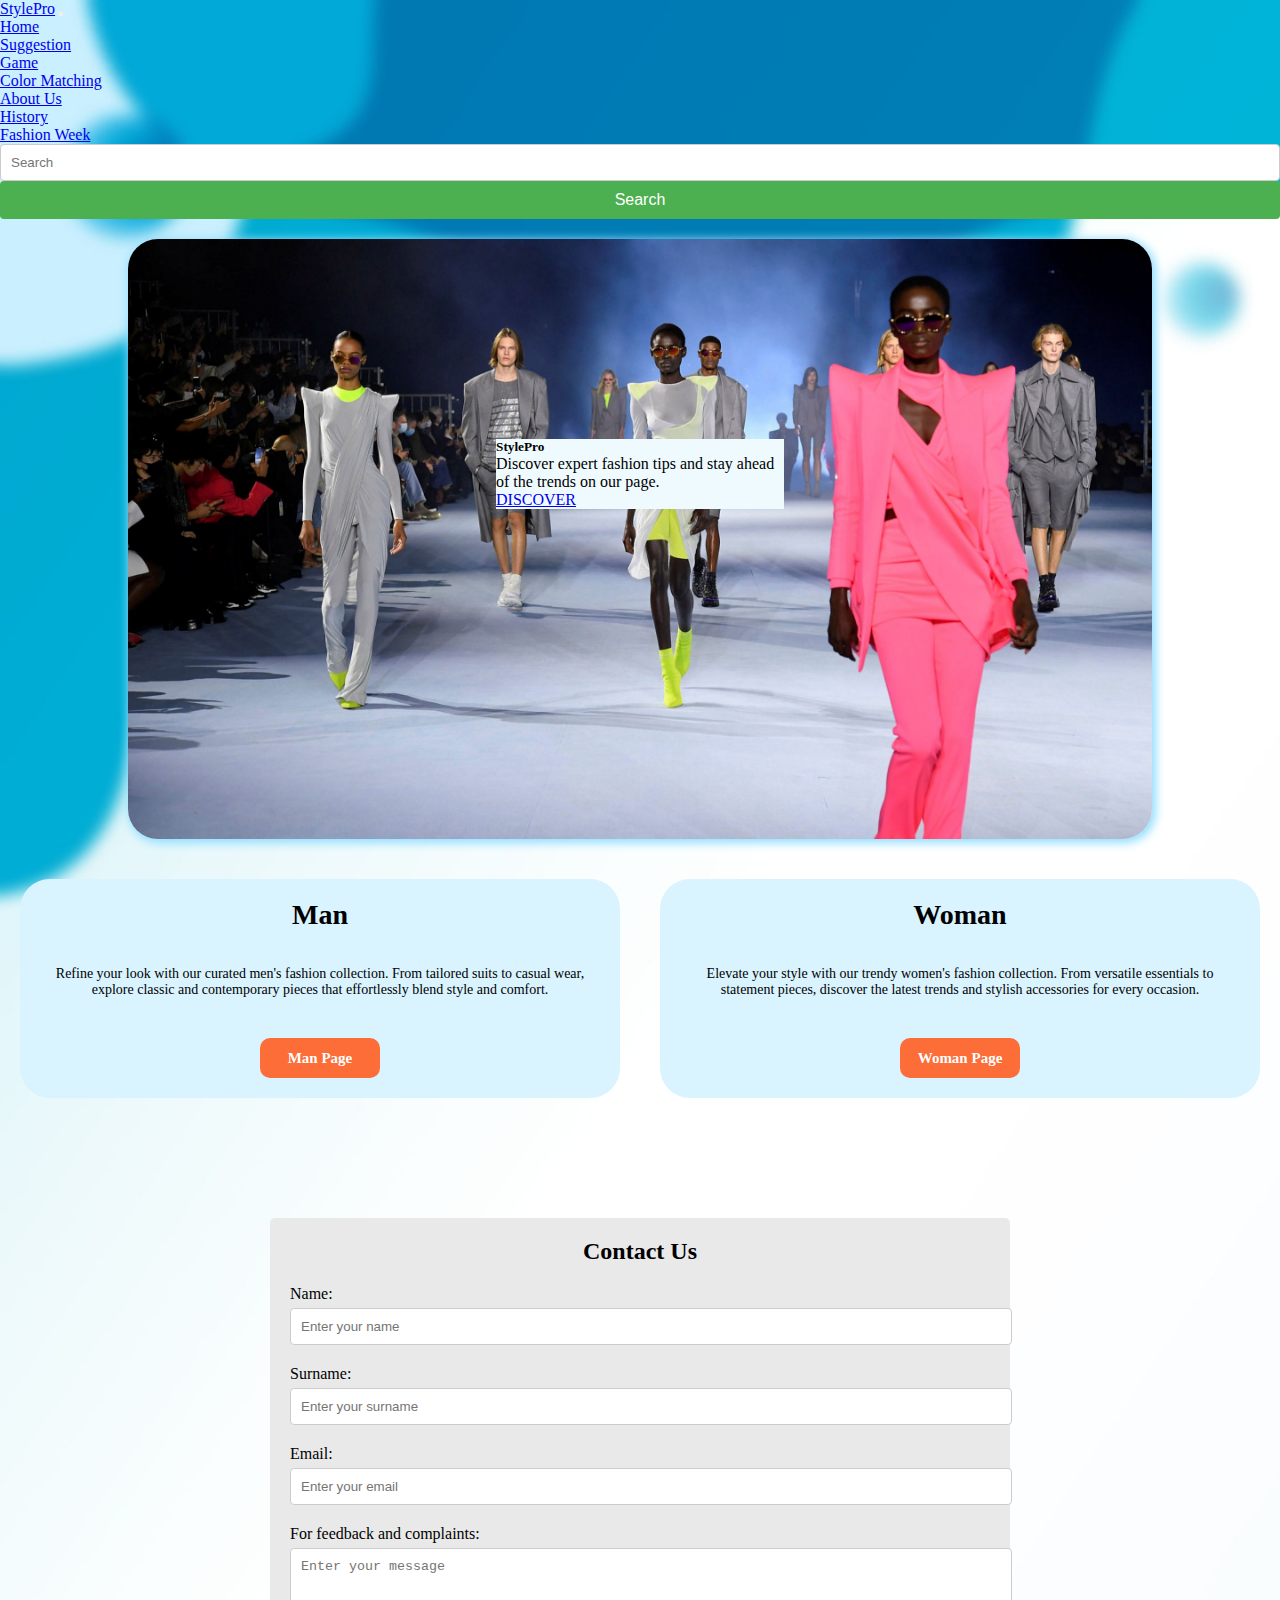
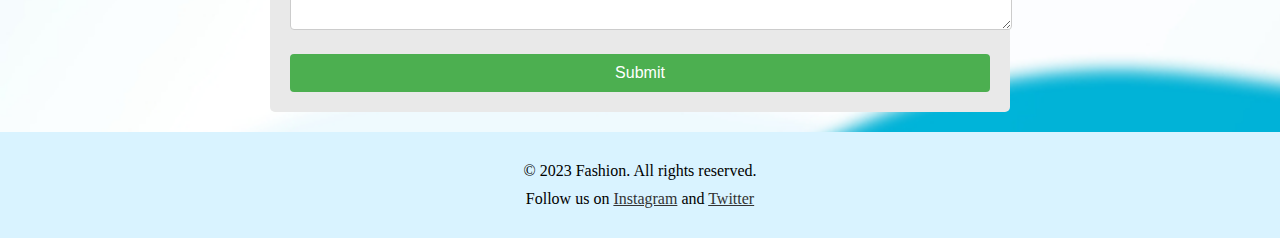
<file: index.html>
<!DOCTYPE html>
<html lang="en">
<head>
    <meta charset="UTF-8">
    <meta http-equiv="X-UA-Compatible" content="IE=edge">
    <meta name="viewport" content="width=device-width, initial-scale=1.0">
    <title>HMW2</title>
    <link rel="stylesheet" href="csscodes/banner.css">
    <script src="https://code.jquery.com/jquery-3.6.0.min.js"></script>
    <link href="https://cdn.jsdelivr.net/npm/bootstrap@5.3.0/dist/css/bootstrap.min.css" rel="stylesheet" integrity="sha384-9ndCyUaIbzAi2FUVXJi0CjmCapSmO7SnpJef0486qhLnuZ2cdeRhO02iuK6FUUVM" crossorigin="anonymous">
</head>
<body>
    <nav class="navbar navbar-expand-lg bg-body-tertiary bg-primary" data-bs-theme="dark">
        <div class="container-fluid">
          <a class="navbar-brand" href="#">StylePro</a>
          <button class="navbar-toggler" type="button" data-bs-toggle="collapse" data-bs-target="#navbarSupportedContent" aria-controls="navbarSupportedContent" aria-expanded="false" aria-label="Toggle navigation">
            <span class="navbar-toggler-icon"></span>
          </button>
          <div class="collapse navbar-collapse" id="navbarSupportedContent">
            <ul class="navbar-nav me-auto mb-2 mb-lg-0">
              <li class="nav-item">
                <a class="nav-link active" aria-current="page" href="#">Home</a>
              </li>
              <li class="nav-item">
                <a class="nav-link" href="choices.html">Suggestion</a>
              </li>
              <li class="nav-item">
                <a class="nav-link" href="game1.html">Game</a>
              </li>
              <li class="nav-item">
                <a class="nav-link" href="ColorMatching.html">Color Matching</a>
              </li>
              <li class="nav-item">
                <a class="nav-link" href="aboutus.html">About Us</a>
              </li>
              <li class="nav-item">
                <a class="nav-link" href="tarihce.html">History</a>
              </li>
              <li class="nav-item">
                <a class="nav-link" href="fashionweek.html">Fashion Week</a>
              </li>
            </ul>
            <form class="d-flex" role="search">
              <input class="form-control me-2" type="search" placeholder="Search" aria-label="Search">
              <button class="btn btn-outline-success" type="submit">Search</button>
            </form>
          </div>
        </div>
      </nav>

      <div id="wrap">
      <div id="head">
        <div class="card text-center mb-3" style="width: 18rem;" id="cardinfo">
            <div class="card-body">
              <h5 class="card-title">StylePro</h5>
              <p class="card-text">Discover expert fashion tips and stay ahead of the trends on our page.</p>
              <a href="#gothere" class="btn btn-primary">DISCOVER</a>
            </div>
          </div>
          
      </div>
      </div>

    <div class="cont" id="gothere">
        <div class="cont1">
            <h1>Man</h1>
            <p>
              Refine your look with our curated men's fashion collection. From tailored suits to casual wear, explore classic and contemporary pieces that effortlessly blend style and comfort.
            </p>
            <a href="sugestionMen.html" class="link"><div class="buttonStyle">Man Page</div></a>
        </div>
        <div class="cont2">
            <h1>Woman</h1>
            <p>
              Elevate your style with our trendy women's fashion collection. From versatile essentials to statement pieces, discover the latest trends and stylish accessories for every occasion.
            </p>
            <a href="suggestionWomen.html" class="link"><div class="buttonStyle">Woman Page</div></a>
        </div>
    </div>

    <form class="form-container" id="contact-form">
      <h2>Contact Us</h2>
      <div class="form-group">
        <label for="name">Name:</label>
        <input type="text" id="name" name="name" placeholder="Enter your name" required>
      </div>
      <div class="form-group">
        <label for="surname">Surname:</label>
        <input type="text" id="surname" name="surname" placeholder="Enter your surname" required>
      </div>
      <div class="form-group">
        <label for="email">Email:</label>
        <input type="email" id="email" name="email" placeholder="Enter your email" required>
      </div>
      <div class="form-group">
        <label for="message">For feedback and complaints:</label>
        <textarea id="message" name="message" placeholder="Enter your message" rows="4" required></textarea>
      </div>
      <button type="submit" id="submit-btn">Submit</button>
    </form>
    

    <div class="card text-center mb-3" style="width: 20rem;" id="game">
      <img src="image/banner/game.png" class="card-img-top" alt="...">
      <div class="card-body">
        <h5 class="card-title" id="nametitle"></h5>
        <p class="card-text">Test your fashion knowledge and guess the 'Higher or Lower' prices of various clothing items in this exciting game!</p>
        <button id="play-btn" class="btn btn-primary">Play now!</button>
      </div>
    </div>
    


    <footer>
        <div id="footer-container">
          <p id="copyright">
            &copy; 2023 Fashion. All rights reserved.
          </p>
          <p id="follow-us">
            Follow us on <a target="_blank" id="instagram-link">Instagram</a> and <a target="_blank" id="twitter-link">Twitter</a>
          </p>
        </div>
    </footer>
      
    <script src="https://cdn.jsdelivr.net/npm/bootstrap@5.3.0/dist/js/bootstrap.bundle.min.js" integrity="sha384-geWF76RCwLtnZ8qwWowPQNguL3RmwHVBC9FhGdlKrxdiJJigb/j/68SIy3Te4Bkz" crossorigin="anonymous"></script>
    <script src="jscodes/banner.js"></script>
</body>
</html>
</file>
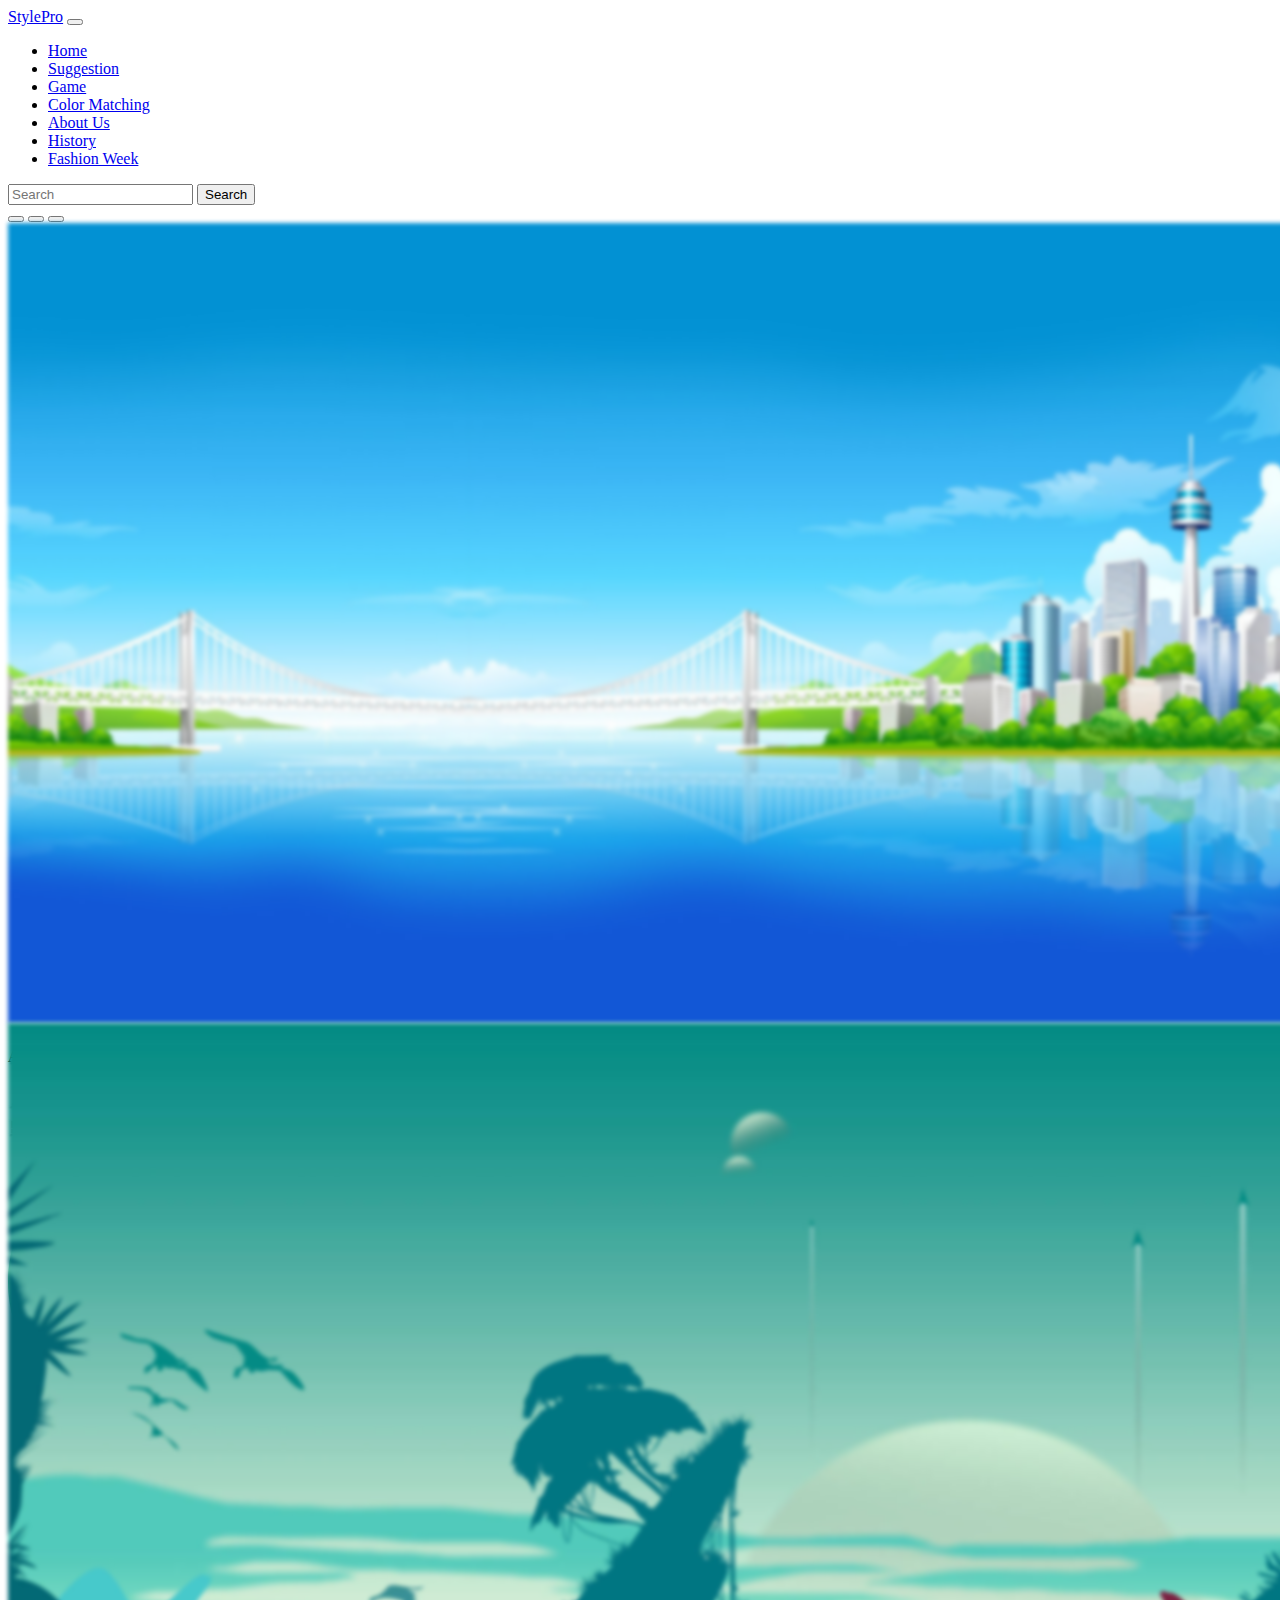
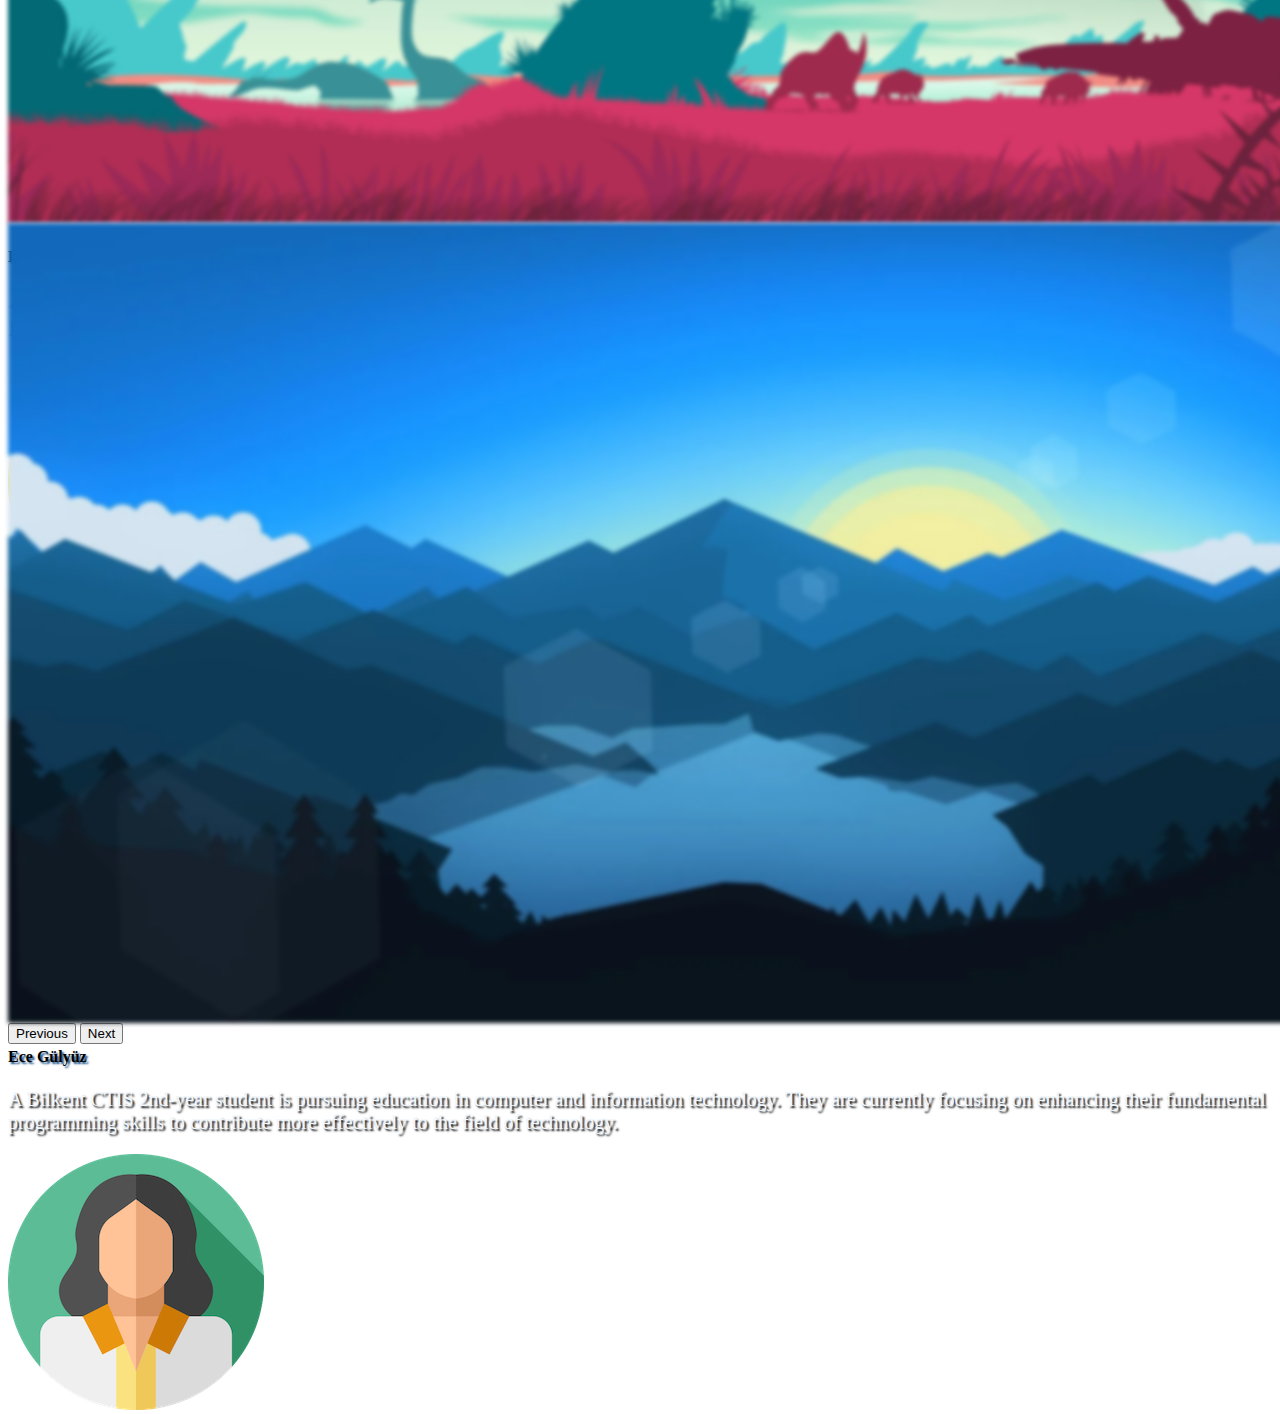
<file: aboutus.html>
<!DOCTYPE html>
<html lang="en">
<head>
    <meta charset="UTF-8">
    <meta http-equiv="X-UA-Compatible" content="IE=edge">
    <meta name="viewport" content="width=device-width, initial-scale=1.0">
    <title>Document</title>
    <link href="https://cdn.jsdelivr.net/npm/bootstrap@5.3.0-alpha3/dist/css/bootstrap.min.css" rel="stylesheet" integrity="sha384-KK94CHFLLe+nY2dmCWGMq91rCGa5gtU4mk92HdvYe+M/SXH301p5ILy+dN9+nJOZ" crossorigin="anonymous">
    <link rel="stylesheet" href="csscodes/aboutus.css">
</head>
<body>

  <nav class="navbar navbar-expand-lg bg-body-tertiary bg-primary" data-bs-theme="dark">
    <div class="container-fluid">
      <a class="navbar-brand" href="#">StylePro</a>
      <button class="navbar-toggler" type="button" data-bs-toggle="collapse" data-bs-target="#navbarSupportedContent" aria-controls="navbarSupportedContent" aria-expanded="false" aria-label="Toggle navigation">
        <span class="navbar-toggler-icon"></span>
      </button>
      <div class="collapse navbar-collapse" id="navbarSupportedContent">
        <ul class="navbar-nav me-auto mb-2 mb-lg-0">
          <li class="nav-item">
            <a class="nav-link" aria-current="page" href="index.html">Home</a>
          </li>
          <li class="nav-item">
            <a class="nav-link" href="choices.html">Suggestion</a>
          </li>
          <li class="nav-item">
            <a class="nav-link" href="game1.html">Game</a>
          </li>
          <li class="nav-item">
            <a class="nav-link" href="ColorMatching.html">Color Matching</a>
          </li>
          <li class="nav-item">
            <a class="nav-link active" href="aboutus.html">About Us</a>
          </li>
          <li class="nav-item">
            <a class="nav-link" href="tarihce.html">History</a>
          </li>
          <li class="nav-item">
            <a class="nav-link" href="fashionweek.html">Fashion Week</a>
          </li>
        </ul>
        <form class="d-flex" role="search">
          <input class="form-control me-2" type="search" placeholder="Search" aria-label="Search">
          <button class="btn btn-outline-success" type="submit">Search</button>
        </form>
      </div>
    </div>
  </nav>

    <div id="carouselExampleIndicators" class="carousel slide">
        <div class="carousel-indicators">
          <button type="button" data-bs-target="#carouselExampleIndicators" data-bs-slide-to="0" class="active" aria-current="true" aria-label="Slide 1"></button>
          <button type="button" data-bs-target="#carouselExampleIndicators" data-bs-slide-to="1" aria-label="Slide 2"></button>
          <button type="button" data-bs-target="#carouselExampleIndicators" data-bs-slide-to="2" aria-label="Slide 3"></button>
        </div>
        <div class="carousel-inner">
          <div class="carousel-item active itms">
            <img src="image/aboutus/img1.jpg" class="d-block w-100 imgs">
            <div class="carousel-caption d-none d-md-block top-0 mt-10">
                <h4 class="display-1 mt-30 fw-bolder text-capitalize name">Arman Yılmazkurt</h4>
                <p class="fs-3 mt-5 mb-20 text">
                    A Bilkent CTIS 2nd-year student is pursuing education in computer and information technology. They are currently focusing on enhancing their fundamental programming skills to contribute more effectively to the field of technology.</p>
                <img src="image/aboutus/prt1.png" class="rounded mx-auto d-block mt-8" alt="...">
              </div>
          </div>
          <div class="carousel-item itms">
            <img src="image/aboutus/img2.jpg" class="d-block w-100 imgs">
            <div class="carousel-caption d-none d-md-block top-0 mt-10">
                <h4 class="display-1 fw-bolder text-capitalize name">Batuhan Türk</h4>
                <p class="fs-3 mt-5 mb-20 text">
                    A Bilkent CTIS 2nd-year student is pursuing education in computer and information technology. They are currently focusing on enhancing their fundamental programming skills to contribute more effectively to the field of technology.</p>
                    <img src="image/aboutus/prt2.png" class="rounded mx-auto d-block mt-8" alt="...">
              </div>
          </div>
          <div class="carousel-item itms">
            <img src="image/aboutus/img3.jpg" class="d-block w-100 imgs">
            <div class="carousel-caption d-none d-md-block top-0 mt-10">
                <h4 class="display-1 fw-bolder text-capitalize name">Ece Gülyüz</h4>
                <p class="fs-3 mt-5 mb-20 text">
                    A Bilkent CTIS 2nd-year student is pursuing education in computer and information technology. They are currently focusing on enhancing their fundamental programming skills to contribute more effectively to the field of technology.</p>
                    <img src="image/aboutus/prt3.png" class="rounded mx-auto d-block mt-8" alt="...">
              </div>
          </div>
        </div>
        <button class="carousel-control-prev" type="button" data-bs-target="#carouselExampleIndicators" data-bs-slide="prev">
          <span class="carousel-control-prev-icon" aria-hidden="true"></span>
          <span class="visually-hidden">Previous</span>
        </button>
        <button class="carousel-control-next" type="button" data-bs-target="#carouselExampleIndicators" data-bs-slide="next">
          <span class="carousel-control-next-icon" aria-hidden="true"></span>
          <span class="visually-hidden">Next</span>
        </button>
      </div>

      
<script src="https://cdn.jsdelivr.net/npm/bootstrap@5.3.0-alpha3/dist/js/bootstrap.bundle.min.js" integrity="sha384-ENjdO4Dr2bkBIFxQpeoTz1HIcje39Wm4jDKdf19U8gI4ddQ3GYNS7NTKfAdVQSZe" crossorigin="anonymous"></script>
</body>
</html>
</file>
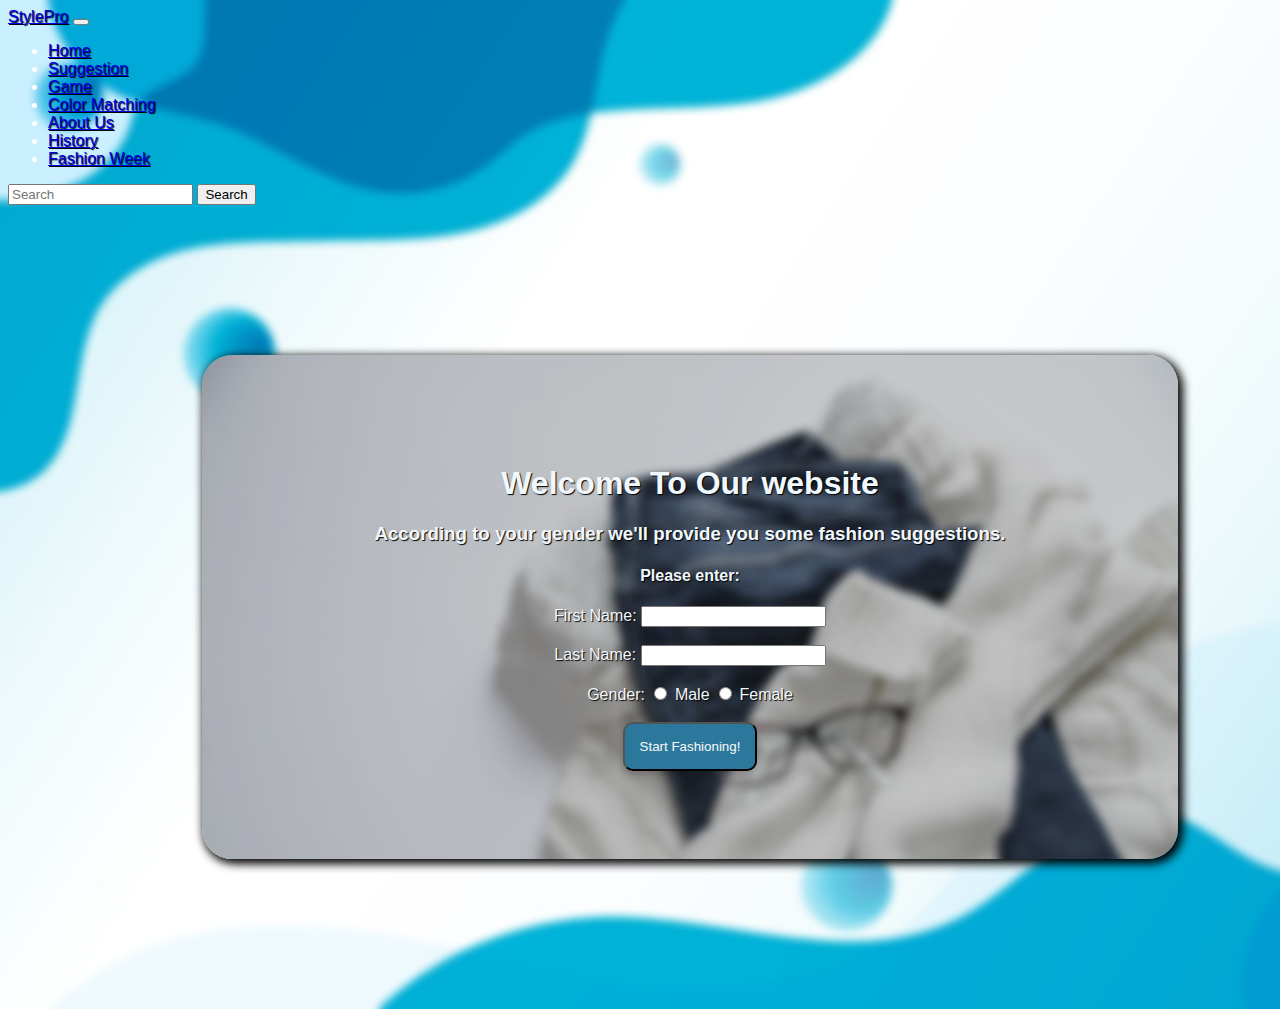
<file: choices.html>
<!DOCTYPE html>
<html lang="en">
<head>
    <meta charset="UTF-8">
    <meta http-equiv="X-UA-Compatible" content="IE=edge">
    <meta name="viewport" content="width=device-width, initial-scale=1.0">
    <link rel="stylesheet" href="csscodes/choicecss.css">
    <link href="https://cdn.jsdelivr.net/npm/bootstrap@5.3.0/dist/css/bootstrap.min.css" rel="stylesheet" integrity="sha384-9ndCyUaIbzAi2FUVXJi0CjmCapSmO7SnpJef0486qhLnuZ2cdeRhO02iuK6FUUVM" crossorigin="anonymous">
    <title>Guide</title>
</head>
<body>
    
    <nav class="navbar navbar-expand-lg bg-body-tertiary bg-primary" data-bs-theme="dark">
        <div class="container-fluid">
          <a class="navbar-brand" href="#">StylePro</a>
          <button class="navbar-toggler" type="button" data-bs-toggle="collapse" data-bs-target="#navbarSupportedContent" aria-controls="navbarSupportedContent" aria-expanded="false" aria-label="Toggle navigation">
            <span class="navbar-toggler-icon"></span>
          </button>
          <div class="collapse navbar-collapse" id="navbarSupportedContent">
            <ul class="navbar-nav me-auto mb-2 mb-lg-0">
              <li class="nav-item">
                <a class="nav-link" aria-current="page" href="index.html">Home</a>
              </li>
              <li class="nav-item">
                <a class="nav-link active" href="choices.html">Suggestion</a>
              </li>
              <li class="nav-item">
                <a class="nav-link" href="game1.html">Game</a>
              </li>
              <li class="nav-item">
                <a class="nav-link" href="ColorMatching.html">Color Matching</a>
              </li>
              <li class="nav-item">
                <a class="nav-link" href="aboutus.html">About Us</a>
              </li>
              <li class="nav-item">
                <a class="nav-link" href="tarihce.html">History</a>
              </li>
              <li class="nav-item">
                <a class="nav-link" href="fashionweek.html">Fashion Week</a>
              </li>
            </ul>
            <form class="d-flex" role="search">
              <input class="form-control me-2" type="search" placeholder="Search" aria-label="Search">
              <button class="btn btn-outline-success" type="submit">Search</button>
            </form>
          </div>
        </div>
      </nav>
    
    <div id="back">
    <h1>Welcome To Our website</h1>
    <h3>According to your gender we'll provide you some fashion suggestions.</h3>
    <h4>Please enter:</h4>
    <form>
        <label for="firstName">First Name:</label>
        <input type="text" id="firstName" required><br><br>

        <label for="lastName">Last Name:</label>
        <input type="text" id="lastName" required><br><br>


        <label class="lab" for="gender">Gender:</label>
       
        <input type="radio" id="male" name="gender" value="male" required>
        <label class="lab" for="male">Male</label>
      
        <input type="radio" id="female" name="gender" value="female" required>
        <label for="female">Female</label>
        <br>
        
        <br>
        <button type="button" onclick="redirect()" id="gobanner">Start Fashioning!</button>
    </form>
    </div>  
    
    

    <script src="jscodes/scriptChoice.js"></script>
    <script src="https://cdn.jsdelivr.net/npm/bootstrap@5.3.0/dist/js/bootstrap.bundle.min.js" integrity="sha384-geWF76RCwLtnZ8qwWowPQNguL3RmwHVBC9FhGdlKrxdiJJigb/j/68SIy3Te4Bkz" crossorigin="anonymous"></script>
</body>
</html>
</file>
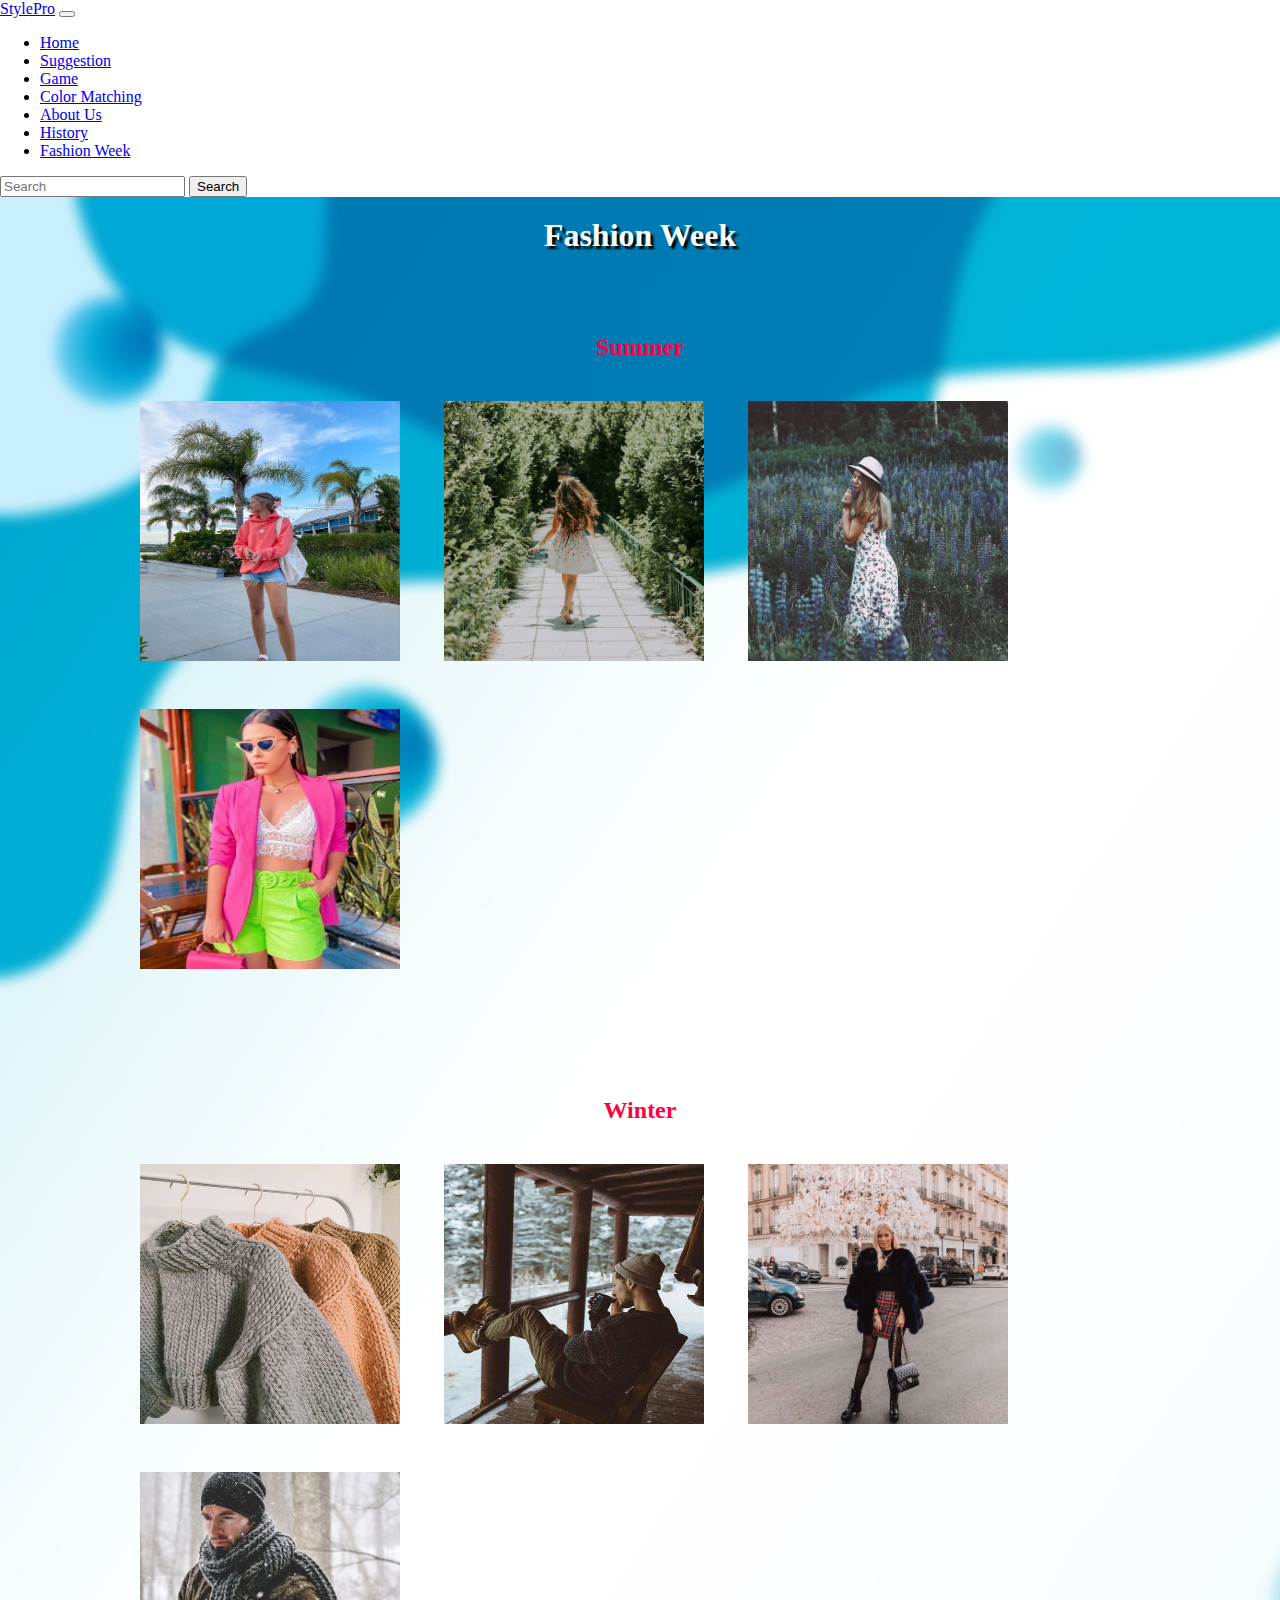
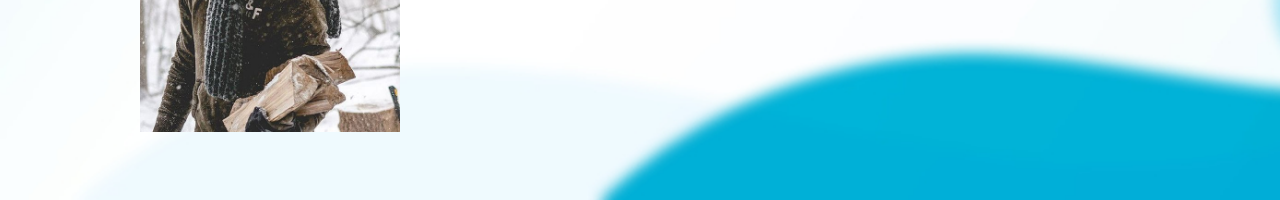
<file: fashionweek.html>
<!DOCTYPE html>
<html>
<head>
    <title>4Moda Haftası</title>
    <link rel="stylesheet" type="text/css" href="csscodes/moda.css">
    <link href="https://cdn.jsdelivr.net/npm/bootstrap@5.3.0/dist/css/bootstrap.min.css" rel="stylesheet" integrity="sha384-9ndCyUaIbzAi2FUVXJi0CjmCapSmO7SnpJef0486qhLnuZ2cdeRhO02iuK6FUUVM" crossorigin="anonymous">
</head>
<body>

    <nav class="navbar navbar-expand-lg bg-body-tertiary bg-primary" data-bs-theme="dark">
        <div class="container-fluid">
          <a class="navbar-brand" href="#">StylePro</a>
          <button class="navbar-toggler" type="button" data-bs-toggle="collapse" data-bs-target="#navbarSupportedContent" aria-controls="navbarSupportedContent" aria-expanded="false" aria-label="Toggle navigation">
            <span class="navbar-toggler-icon"></span>
          </button>
          <div class="collapse navbar-collapse" id="navbarSupportedContent">
            <ul class="navbar-nav me-auto mb-2 mb-lg-0">
              <li class="nav-item">
                <a class="nav-link" aria-current="page" href="index.html">Home</a>
              </li>
              <li class="nav-item">
                <a class="nav-link" href="choices.html">Suggestion</a>
              </li>
              <li class="nav-item">
                <a class="nav-link" href="game1.html">Game</a>
              </li>
              <li class="nav-item">
                <a class="nav-link" href="ColorMatching.html">Color Matching</a>
              </li>
              <li class="nav-item">
                <a class="nav-link" href="aboutus.html">About Us</a>
              </li>
              <li class="nav-item">
                <a class="nav-link" href="tarihce.html">History</a>
              </li>
              <li class="nav-item">
                <a class="nav-link active" href="fashionweek.html">Fashion Week</a>
              </li>
            </ul>
            <form class="d-flex" role="search">
              <input class="form-control me-2" type="search" placeholder="Search" aria-label="Search">
              <button class="btn btn-outline-success" type="submit">Search</button>
            </form>
          </div>
        </div>
      </nav>

<div id="cont">
    <header>
        <h1>Fashion Week</h1>
    </header>

    <section>
        <h2>Summer</h2>

        <div class="image">
            <img src="image/fashionweek/denimshorts.jpg"  alt="Fotoğraf 1">
            <div class="overlay">
                <div class="overlay-content">
                    <h3>Shorts</h3>
                    <p>Denim shorts paired with graphic tees create a casual yet stylish ensemble for sunny days.</p>
                </div>
            </div>
        </div>

        <div class="image">
            <img src="image/fashionweek/dress.jpeg" alt="Fotoğraf 2">
            <div class="overlay">
                <div class="overlay-content">
                    <h3>Dress</h3>
                    <p>Flowy dresses and lightweight fabrics are the go-to choices for the hottest season.</p>
                </div>
            </div>
        </div>

        <div class="image">
            <img src="image/fashionweek/hat.jpeg" alt="Fotoğraf 3">
            <div class="overlay">
                <div class="overlay-content">
                    <h3>Hat</h3>
                    <p>Straw hats and woven accessories are the must-have items for a chic summer look.</p>
                </div>
            </div>
        </div>
        <div class="image">
            <img src="image/fashionweek/vibrantcolors.jpg" alt="Fotoğraf 5">
            <div class="overlay">
                <div class="overlay-content">
                    <h3>Vibrant Colors</h3>
                    <p>This summer's fashion trend is all about vibrant colors and bold patterns.</p>
                </div>
            </div>
        </div>
    </section>

    <section>
        <h2>Winter</h2>

        <div class="image">
            <img src="image/fashionweek/knits.jpg" alt="Fotoğraf 4">
            <div class="overlay">
                <div class="overlay-content">
                    <h3>Knits</h3>
                    <p>Winter fashion embraces cozy layers and oversized knits for a chic and comfortable look.</p>
                </div>
            </div>
        </div>

        <div class="image">
            <img src="image/fashionweek/earthyhues.jpg" alt="Fotoğraf 5">
            <div class="overlay">
                <div class="overlay-content">
                    <h3>Earth</h3>
                    <p>Neutral tones and earthy hues dominate the winter fashion scene, creating a sophisticated aesthetic.</p>
                </div>
            </div>
        </div>

        <div class="image">
            <img src="image/fashionweek/Fauxfur.jpg" alt="Fotoğraf 6">
            <div class="overlay">
                <div class="overlay-content">
                    <h3>Fur</h3>
                    <p>Faux fur coats and shearling-lined boots add a touch of glamour and warmth to winter outfits.</p>
                </div>
            </div>
        </div>
        <div class="image">
            <img src="image/fashionweek/scarves.jpg" alt="Fotoğraf 2">
            <div class="overlay">
                <div class="overlay-content">
                    <h3>Scarves</h3>
                    <p>Accessorize with chunky scarves and stylish beanies to complete your winter ensemble with flair.</p>
                </div>
            </div>
        </div>
    </section>
</div>


<script src="https://cdn.jsdelivr.net/npm/bootstrap@5.3.0/dist/js/bootstrap.bundle.min.js" integrity="sha384-geWF76RCwLtnZ8qwWowPQNguL3RmwHVBC9FhGdlKrxdiJJigb/j/68SIy3Te4Bkz" crossorigin="anonymous"></script>
</body>
</html>
</file>
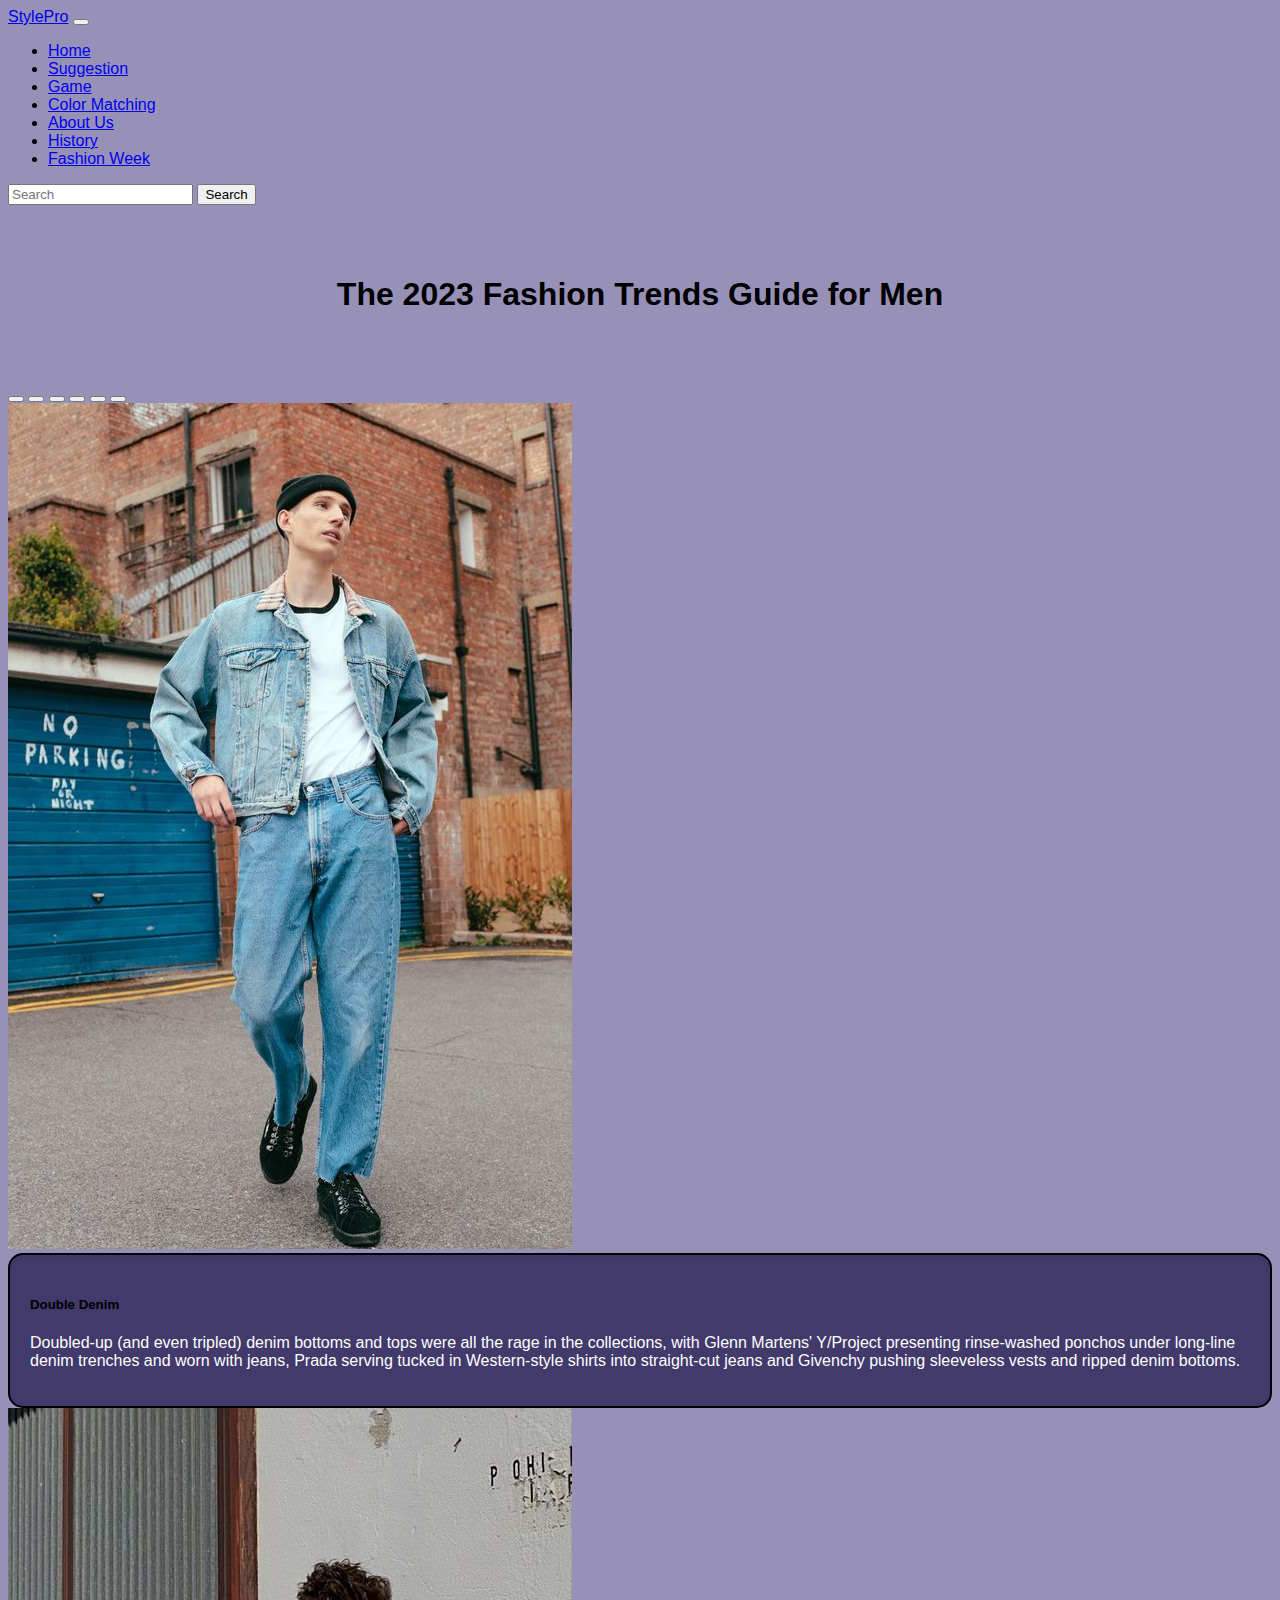
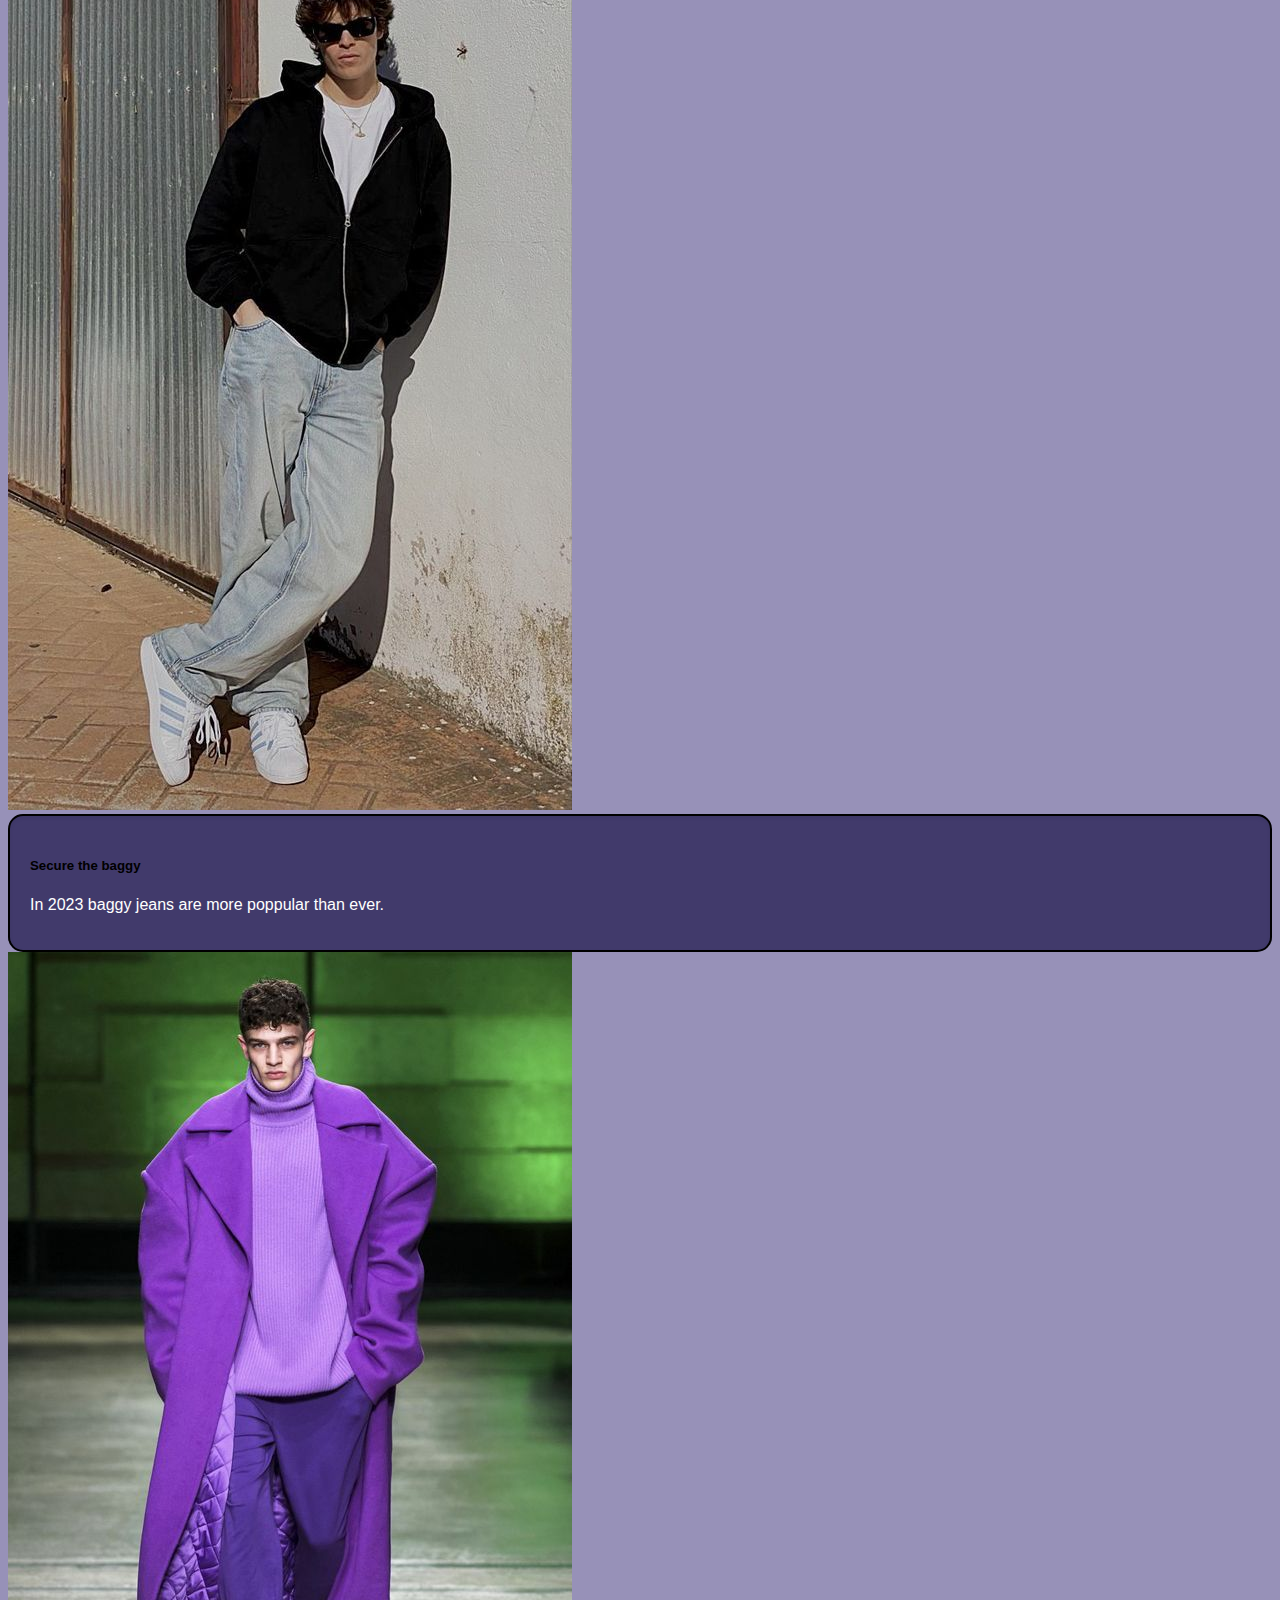
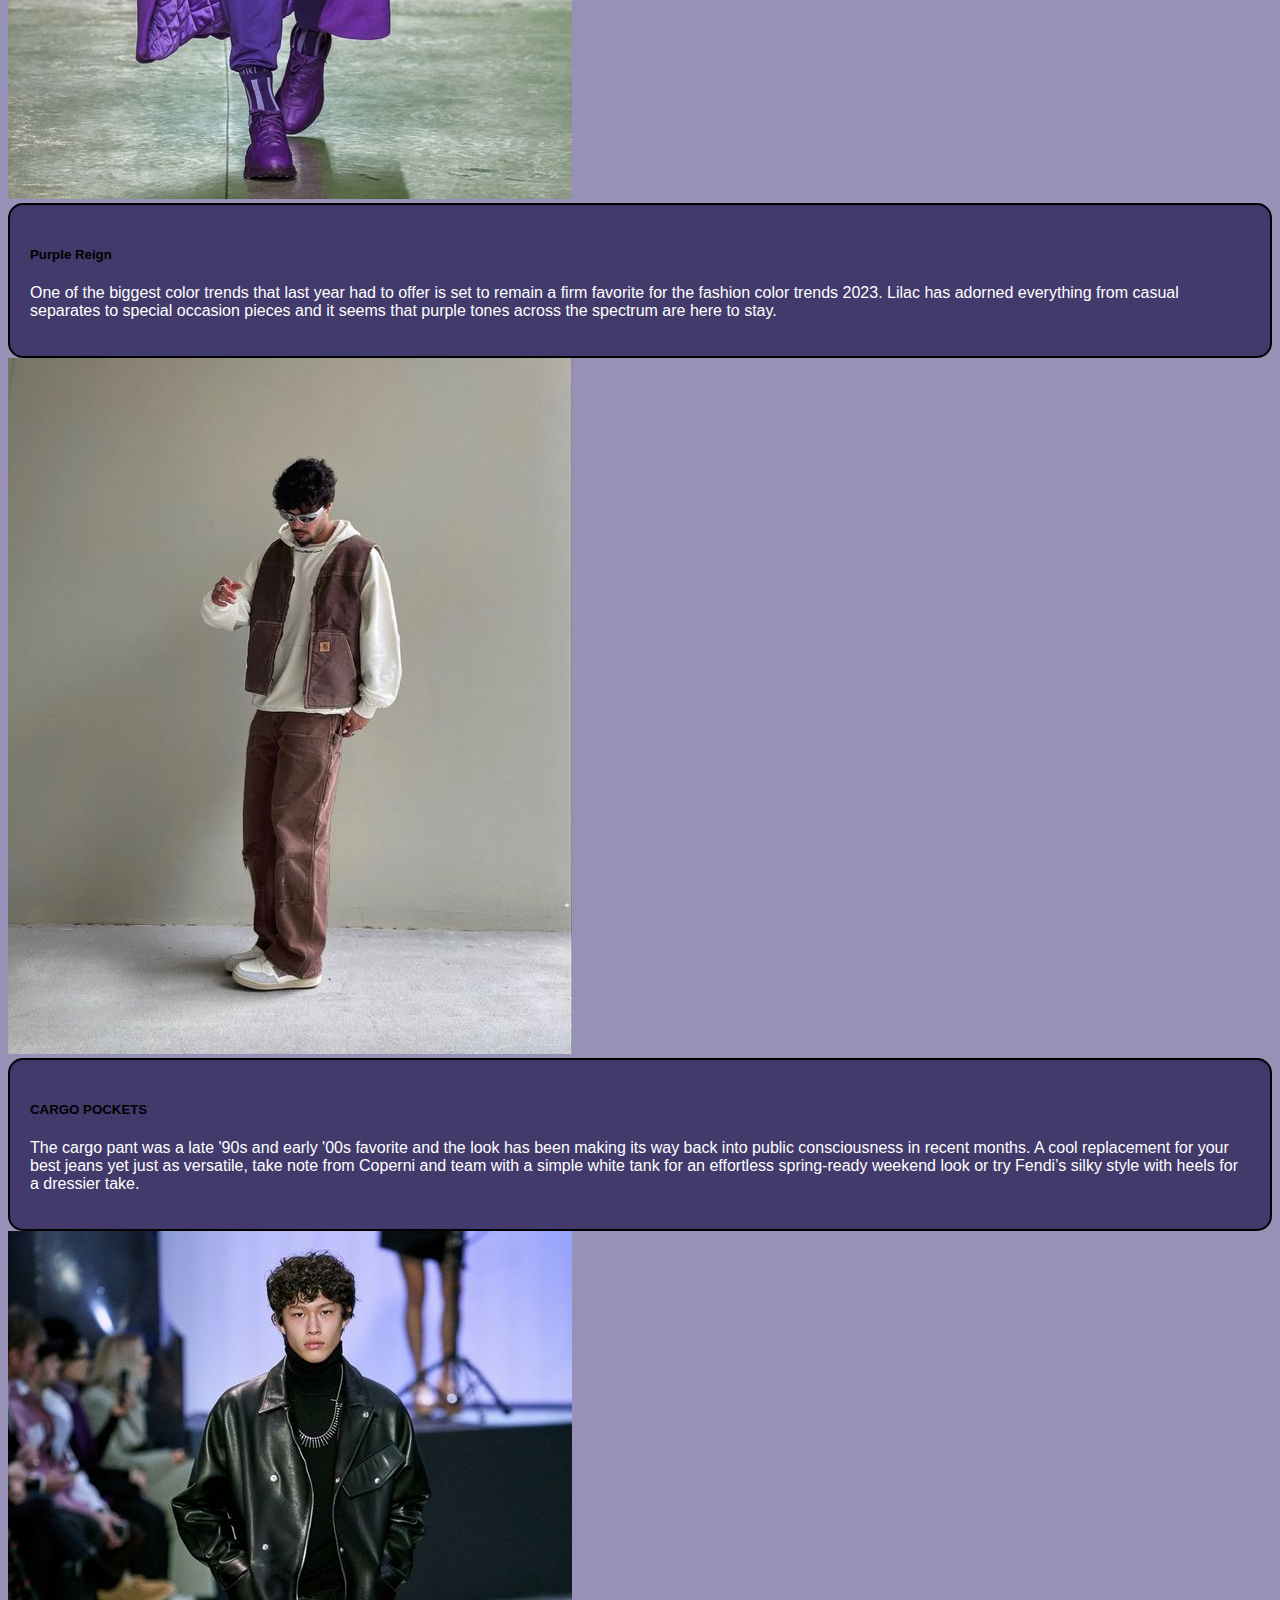
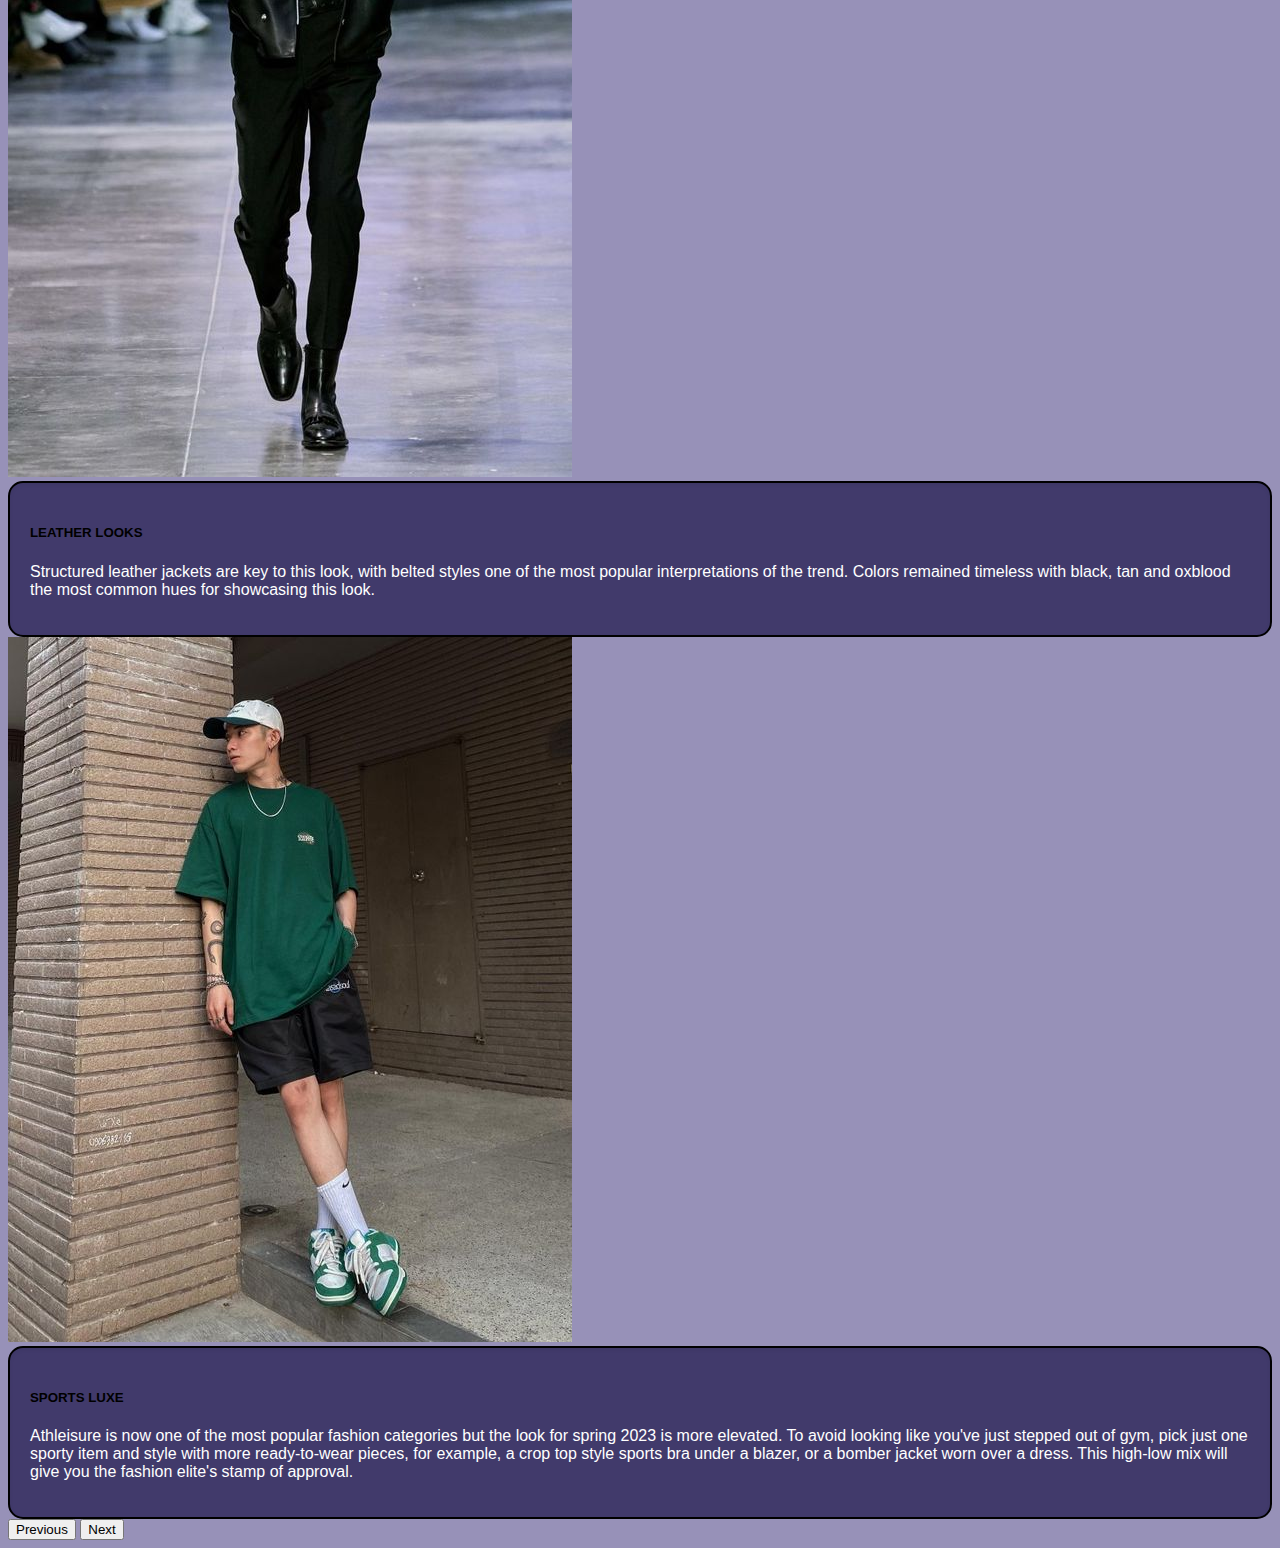
<file: sugestionMen.html>
<!DOCTYPE html>
<html lang="en">

<head>
    <meta charset="UTF-8">
    <meta http-equiv="X-UA-Compatible" content="IE=edge">
    <meta name="viewport" content="width=device-width, initial-scale=1.0">
    <title>Suggestion for All</title>
    <link href="https://cdn.jsdelivr.net/npm/bootstrap@5.3.0/dist/css/bootstrap.min.css" rel="stylesheet"
        integrity="sha384-9ndCyUaIbzAi2FUVXJi0CjmCapSmO7SnpJef0486qhLnuZ2cdeRhO02iuK6FUUVM" crossorigin="anonymous">


    <link rel="stylesheet" href="csscodes/suggestionMan.css">
</head>

<body>

    <nav class="navbar navbar-expand-lg bg-body-tertiary bg-primary" data-bs-theme="dark">
        <div class="container-fluid">
          <a class="navbar-brand" href="#">StylePro</a>
          <button class="navbar-toggler" type="button" data-bs-toggle="collapse" data-bs-target="#navbarSupportedContent" aria-controls="navbarSupportedContent" aria-expanded="false" aria-label="Toggle navigation">
            <span class="navbar-toggler-icon"></span>
          </button>
          <div class="collapse navbar-collapse" id="navbarSupportedContent">
            <ul class="navbar-nav me-auto mb-2 mb-lg-0">
              <li class="nav-item">
                <a class="nav-link" aria-current="page" href="index.html">Home</a>
              </li>
              <li class="nav-item">
                <a class="nav-link active"href="choices.html">Suggestion</a>
              </li>
              <li class="nav-item">
                <a class="nav-link" href="game1.html">Game</a>
              </li>
              <li class="nav-item">
                <a class="nav-link" href="ColorMatching.html">Color Matching</a>
              </li>
              <li class="nav-item">
                <a class="nav-link" href="aboutus.html">About Us</a>
              </li>
              <li class="nav-item">
                <a class="nav-link" href="tarihce.html">History</a>
              </li>
              <li class="nav-item">
                <a class="nav-link" href="fashionweek.html">Fashion Week</a>
              </li>
            </ul>
            <form class="d-flex" role="search">
              <input class="form-control me-2" type="search" placeholder="Search" aria-label="Search">
              <button class="btn btn-outline-success" type="submit">Search</button>
            </form>
          </div>
        </div>
      </nav>

    <h1 style="color: black;">The 2023 Fashion Trends Guide for Men</h1>


    <div id="carouselExampleDark" class="carousel carousel-dark slide">
        <div class="carousel-indicators">
            <button type="button" data-bs-target="#carouselExampleDark" data-bs-slide-to="0" class="active"
                aria-current="true" aria-label="Slide 1"></button>
            <button type="button" data-bs-target="#carouselExampleDark" data-bs-slide-to="1"
                aria-label="Slide 2"></button>
            <button type="button" data-bs-target="#carouselExampleDark" data-bs-slide-to="2"
                aria-label="Slide 3"></button>
            <button type="button" data-bs-target="#carouselExampleDark" data-bs-slide-to="3"
                aria-label="Slide 4"></button>
            <button type="button" data-bs-target="#carouselExampleDark" data-bs-slide-to="4"
                aria-label="Slide 5"></button>
            <button type="button" data-bs-target="#carouselExampleDark" data-bs-slide-to="5"
                aria-label="Slide 6"></button>
        </div>
        <div class="carousel-inner">
            <div  class="carousel-item active" data-bs-interval="10000">
                <img src="./image/imagesOfSuggestions/doubleDenim.jpg" class="d-block w-20 mx-auto" alt="...">
                <div id="box" class="carousel-caption d-none d-md-block" style="color: white;">
                    <h5 style="color: black ;">Double Denim</h5>
                    <p> Doubled-up (and even tripled) denim bottoms and tops were all the rage in the collections, with
                        Glenn Martens' Y/Project presenting rinse-washed ponchos under long-line denim trenches and worn
                        with jeans, Prada serving tucked in Western-style shirts into straight-cut jeans and Givenchy
                        pushing sleeveless vests and ripped denim bottoms.
                    </p>
                </div>
            </div>
            <div class="carousel-item" data-bs-interval="2000">
                <img src="./image/imagesOfSuggestions/baggyu.jpg" class="d-block w-1 mx-auto" alt="...">
                <div id="box" class="carousel-caption d-none d-md-block" style="color: white;">
                    <h5 style="color: black">Secure the baggy
                    </h5>
                    <p> In 2023 baggy jeans are more poppular than ever. </p>
                </div>
            </div>
            <div class="carousel-item" data-bs-interval="2000">
                <img src="./image/imagesOfSuggestions/purpleMen.jpg" class="d-block w-20 mx-auto" alt="...">
                <div id="box" class="carousel-caption d-none d-md-block" style="color: white;">
                    <h5 style="color: black">Purple Reign</h5>
                    <p>One of the biggest color trends that last year had to offer is set to remain a firm favorite for
                        the fashion color trends 2023. Lilac has adorned everything from casual separates to special
                        occasion pieces and it seems that purple tones across the spectrum are here to stay. </p>
                </div>
            </div>
            <div class="carousel-item" data-bs-interval="2000">
                <img src="./image/imagesOfSuggestions/cargoMen.jpg" class="d-block w-20 mx-auto" alt="...">
                <div id="box" class="carousel-caption d-none d-md-block" style="color: white;">
                    <h5 style="color: black;"> CARGO POCKETS</h5>
                    <p>The cargo pant was a late '90s and early '00s favorite and the look has been making its way back
                        into public consciousness in recent months. A cool replacement for your best jeans yet just as
                        versatile, take note from Coperni and team with a simple white tank for an effortless
                        spring-ready weekend look or try Fendi’s silky style with heels for a dressier take. </p>
                </div>
            </div>
            <div class="carousel-item" data-bs-interval="2000">
                <img src="./image/imagesOfSuggestions/leatherMen.jpg" class="d-block w-20 mx-auto" alt="...">
                <div id="box" class="carousel-caption d-none d-md-block" style="color: white;">
                    <h5 style="color: black">LEATHER LOOKS</h5>
                    <p>Structured leather jackets are key to this look, with belted styles one of the most popular
                        interpretations of the trend. Colors remained timeless with black, tan and oxblood the most
                        common hues for showcasing this look. </p>
                </div>
            </div>
            <div class="carousel-item">
                <img src="./image/imagesOfSuggestions/sportsMen.jpg" class="d-block w-20 mx-auto" alt="...">
                <div id="box" class="carousel-caption d-none d-md-block" style="color: white;">
                    <h5 style="color: black">SPORTS LUXE</h5>
                    <p>Athleisure is now one of the most popular fashion categories but the look for spring 2023 is more
                        elevated. To avoid looking like you've just stepped out of gym, pick just one sporty item and
                        style with more ready-to-wear pieces, for example, a crop top style sports bra under a blazer,
                        or a bomber jacket worn over a dress. This high-low mix will give you the fashion elite's stamp
                        of approval.</p>
                </div>
            </div>
        </div>
        <button class="carousel-control-prev" type="button" data-bs-target="#carouselExampleDark" data-bs-slide="prev">
            <span class="carousel-control-prev-icon" aria-hidden="true"></span>
            <span class="visually-hidden">Previous</span>
        </button>
        <button class="carousel-control-next" type="button" data-bs-target="#carouselExampleDark" data-bs-slide="next">
            <span class="carousel-control-next-icon" aria-hidden="true"></span>
            <span class="visually-hidden">Next</span>
        </button>
    </div>

    
    <script src="https://cdn.jsdelivr.net/npm/@popperjs/core@2.11.8/dist/umd/popper.min.js"
        integrity="sha384-I7E8VVD/ismYTF4hNIPjVp/Zjvgyol6VFvRkX/vR+Vc4jQkC+hVqc2pM8ODewa9r"
        crossorigin="anonymous"></script>
    <script src="https://cdn.jsdelivr.net/npm/bootstrap@5.3.0/dist/js/bootstrap.min.js"
        integrity="sha384-fbbOQedDUMZZ5KreZpsbe1LCZPVmfTnH7ois6mU1QK+m14rQ1l2bGBq41eYeM/fS"
        crossorigin="anonymous"></script>

</body>

</html>
</file>
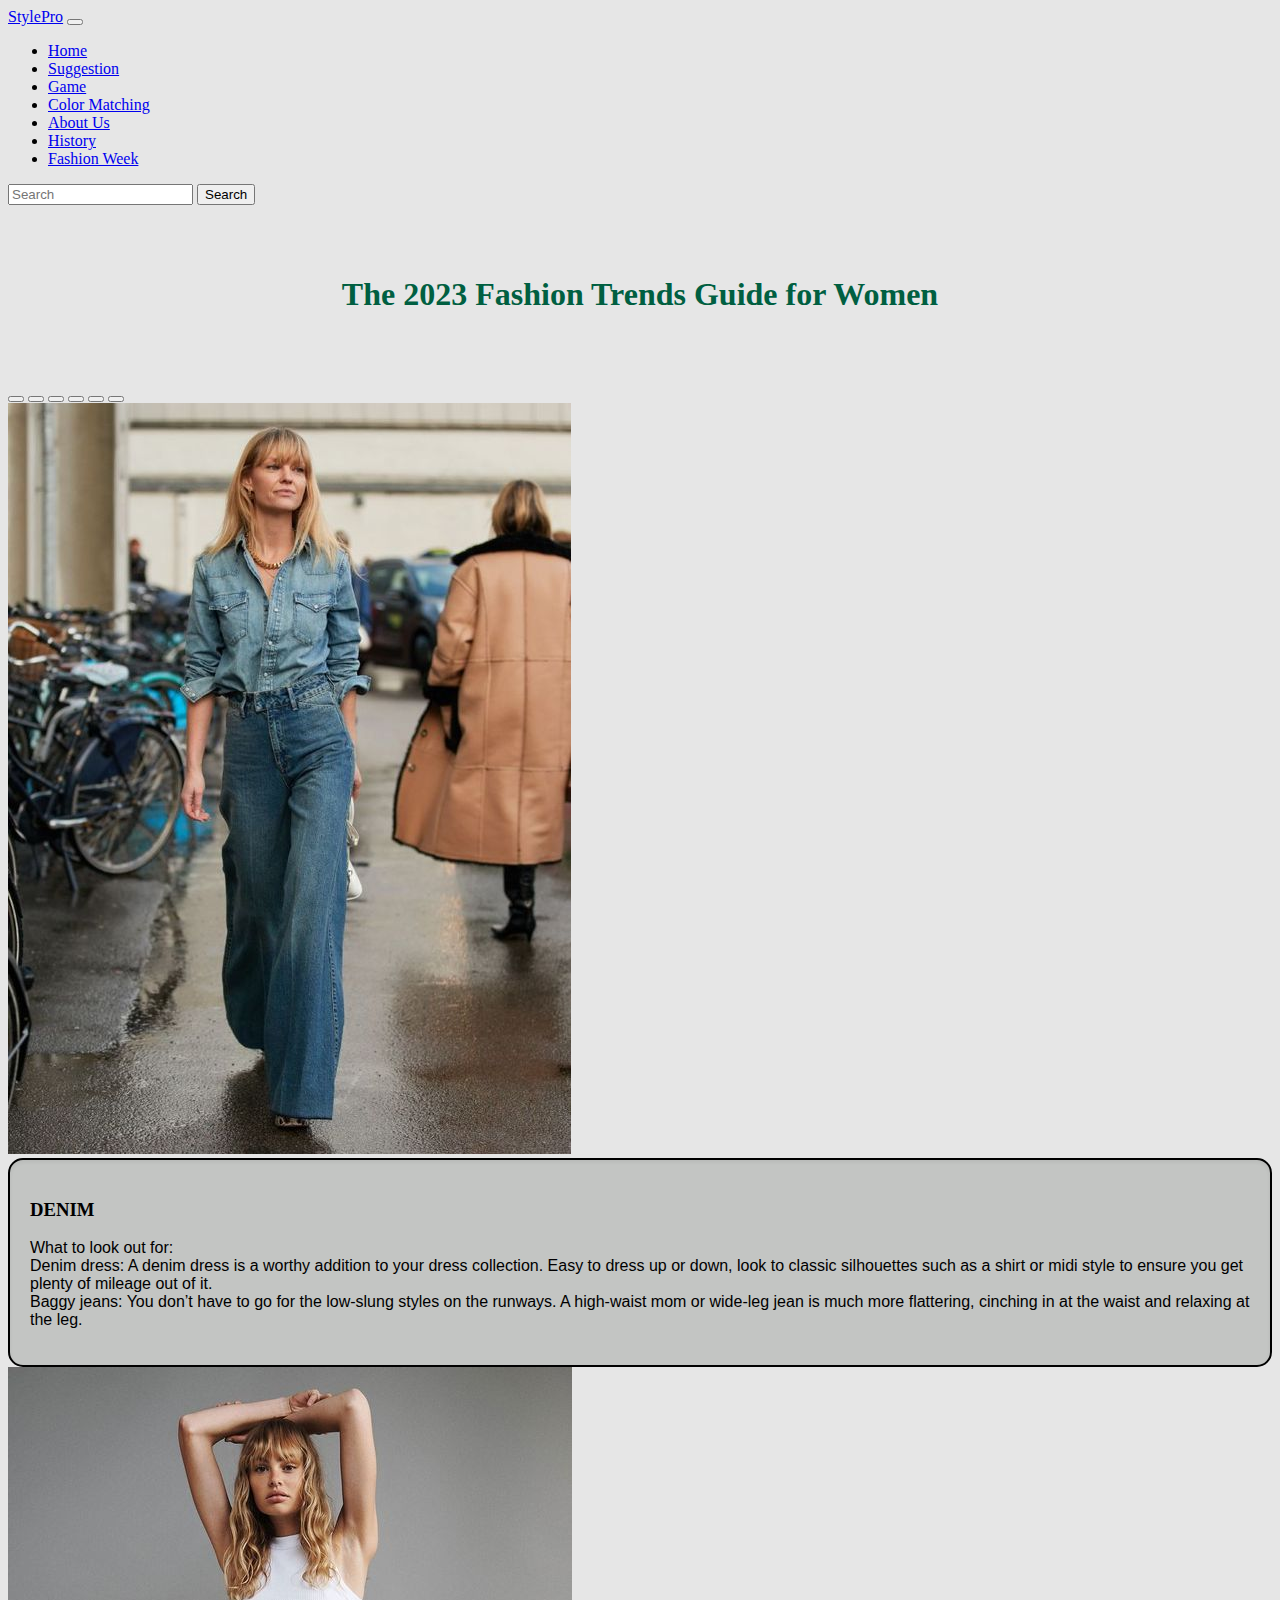
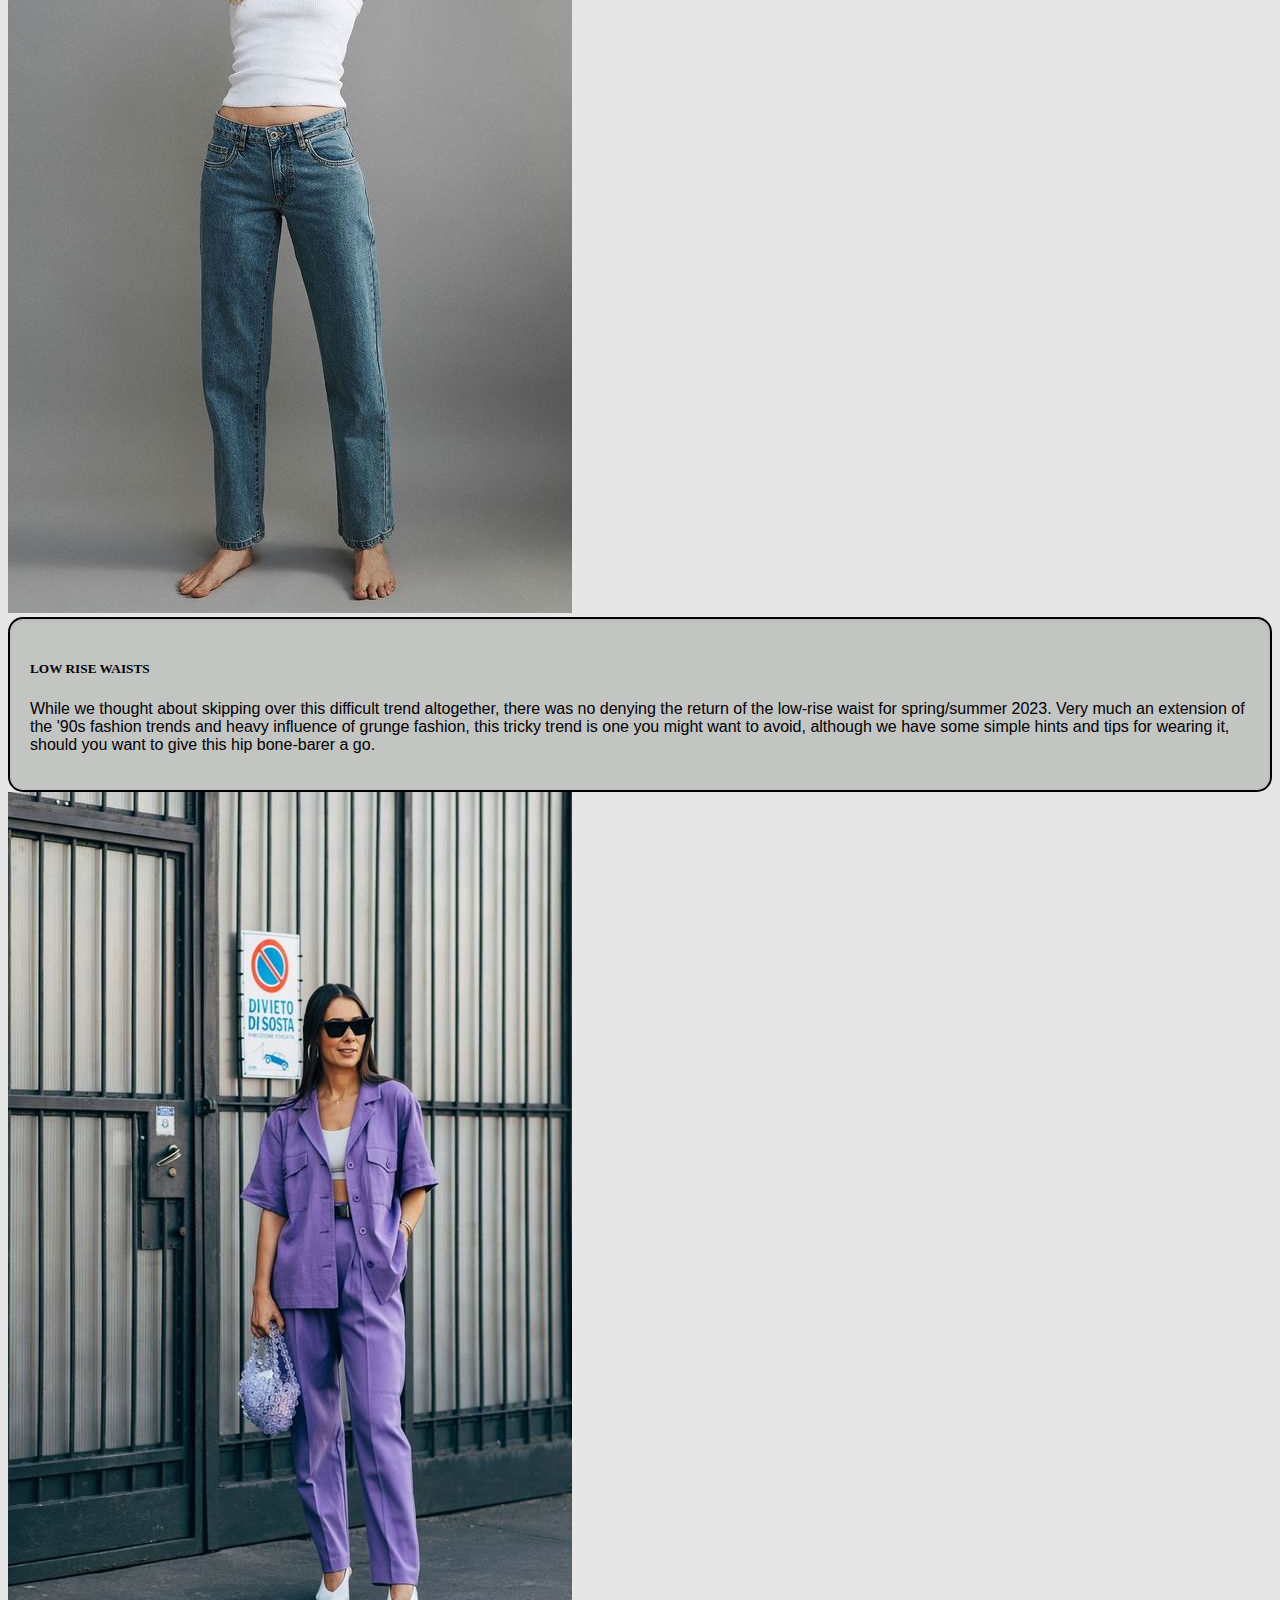
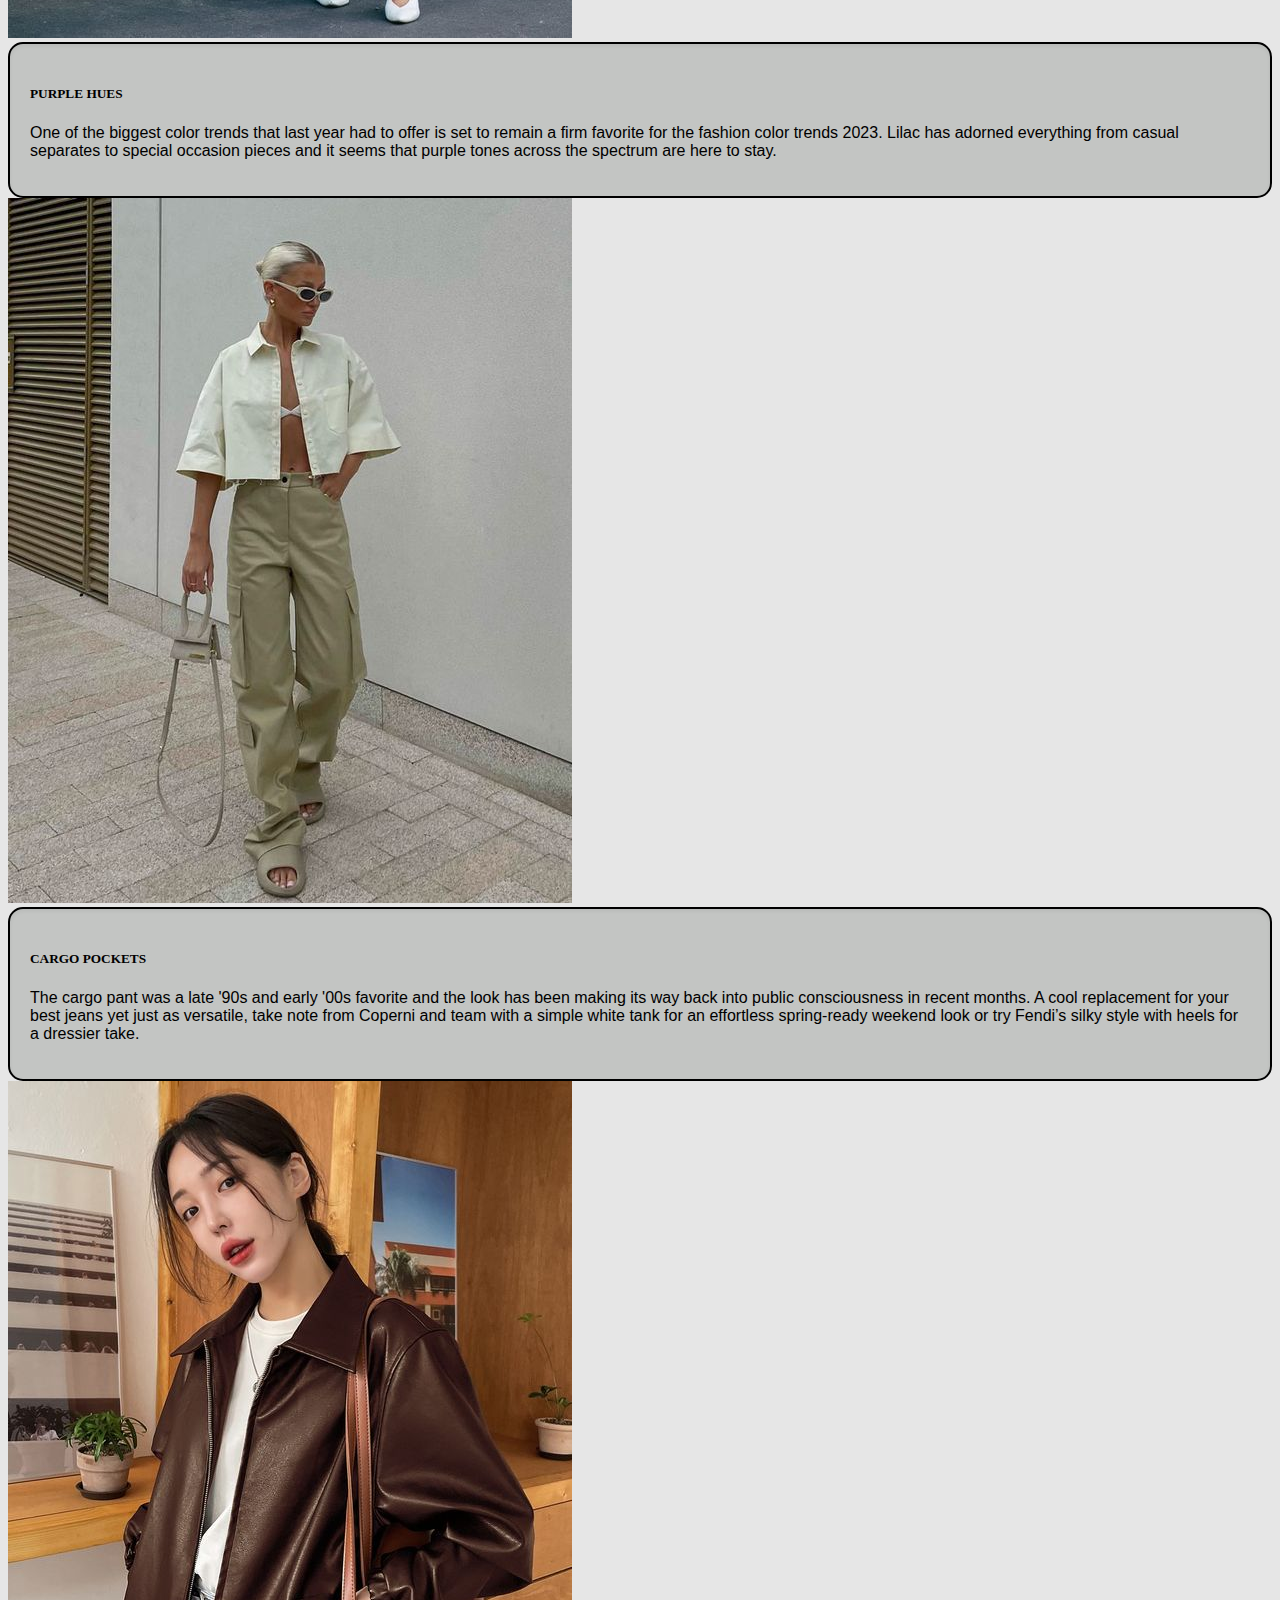
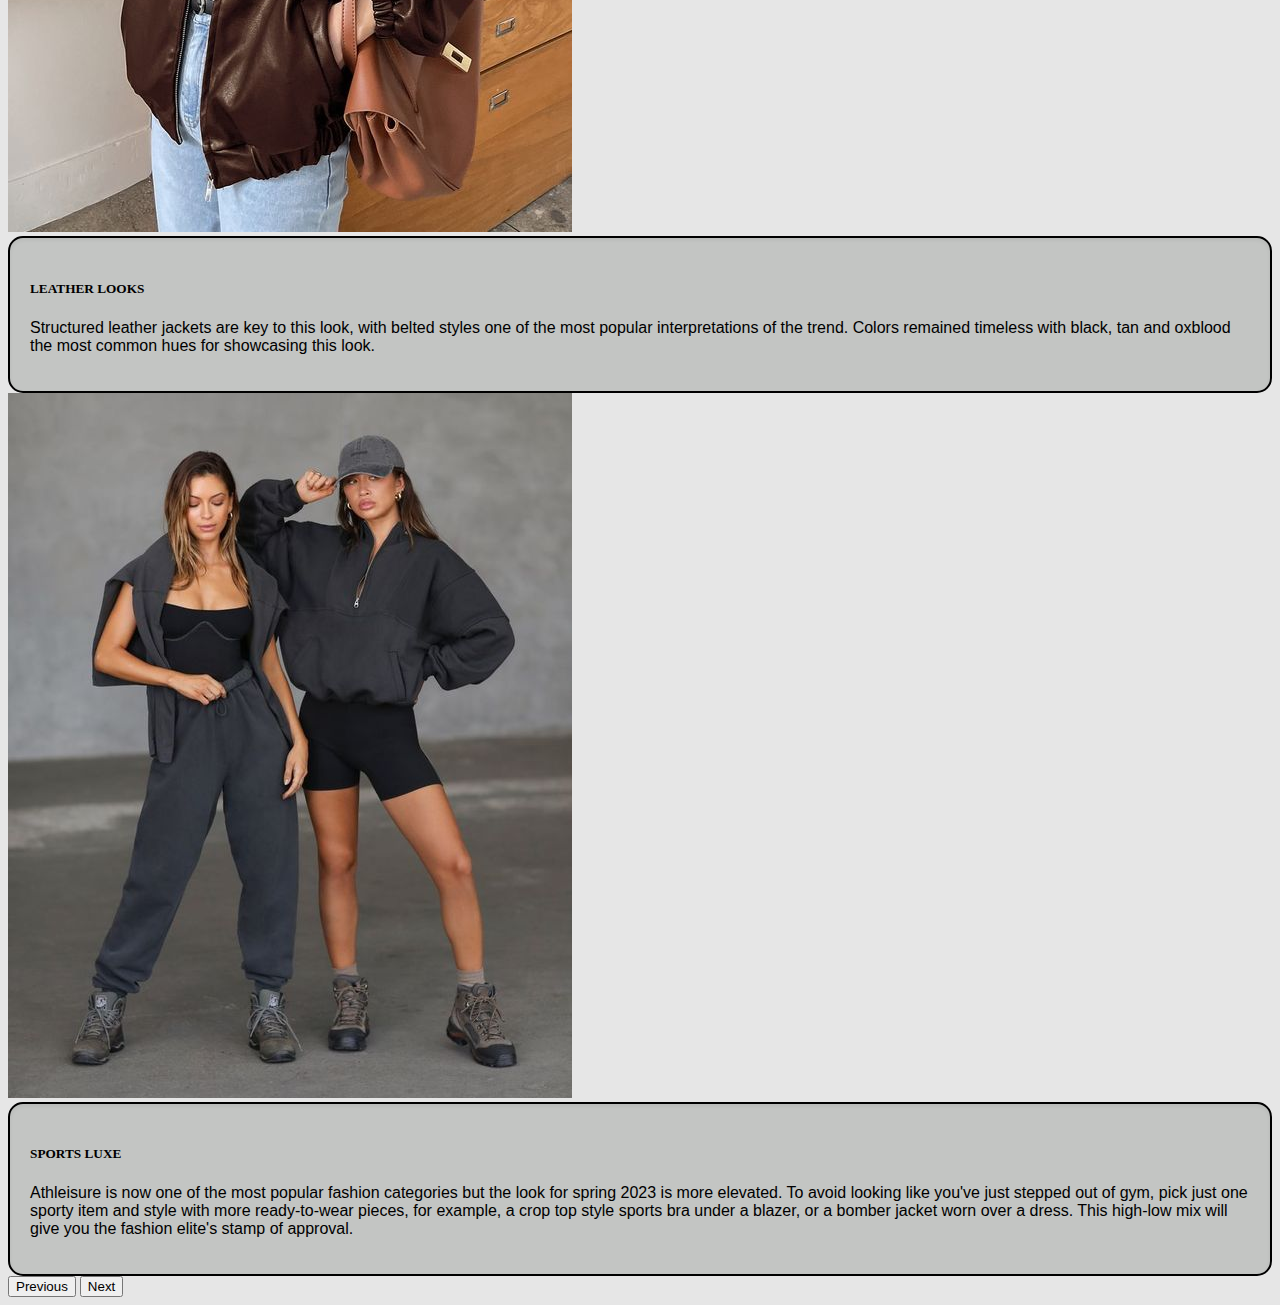
<file: suggestionWomen.html>
<!DOCTYPE html>
<html lang="en">

<head>
    <meta charset="UTF-8">
    <meta http-equiv="X-UA-Compatible" content="IE=edge">
    <meta name="viewport" content="width=device-width, initial-scale=1.0">
    <title>Suggestion for All</title>
    <link href="https://cdn.jsdelivr.net/npm/bootstrap@5.3.0/dist/css/bootstrap.min.css" rel="stylesheet"
        integrity="sha384-9ndCyUaIbzAi2FUVXJi0CjmCapSmO7SnpJef0486qhLnuZ2cdeRhO02iuK6FUUVM" crossorigin="anonymous">

       
    <link rel="stylesheet" href="csscodes/suggestionWomencss.css">
</head>

<body>

    <nav class="navbar navbar-expand-lg bg-body-tertiary bg-primary" data-bs-theme="dark">
        <div class="container-fluid">
          <a class="navbar-brand" href="#">StylePro</a>
          <button class="navbar-toggler" type="button" data-bs-toggle="collapse" data-bs-target="#navbarSupportedContent" aria-controls="navbarSupportedContent" aria-expanded="false" aria-label="Toggle navigation">
            <span class="navbar-toggler-icon"></span>
          </button>
          <div class="collapse navbar-collapse" id="navbarSupportedContent">
            <ul class="navbar-nav me-auto mb-2 mb-lg-0">
              <li class="nav-item">
                <a class="nav-link" aria-current="page" href="index.html">Home</a>
              </li>
              <li class="nav-item">
                <a class="nav-link active" href="choices.html">Suggestion</a>
              </li>
              <li class="nav-item">
                <a class="nav-link" href="game1.html">Game</a>
              </li>
              <li class="nav-item">
                <a class="nav-link" href="ColorMatching.html">Color Matching</a>
              </li>
              <li class="nav-item">
                <a class="nav-link" href="aboutus.html">About Us</a>
              </li>
              <li class="nav-item">
                <a class="nav-link" href="tarihce.html">History</a>
              </li>
              <li class="nav-item">
                <a class="nav-link" href="fashionweek.html">Fashion Week</a>
              </li>
            </ul>
            <form class="d-flex" role="search">
              <input class="form-control me-2" type="search" placeholder="Search" aria-label="Search">
              <button class="btn btn-outline-success" type="submit">Search</button>
            </form>
          </div>
        </div>
      </nav>

    <h1 style="color: #005F41;">The 2023 Fashion Trends Guide for Women </h1>


    <div id="carouselExampleDark" class="carousel carousel-dark slide">
        <div class="carousel-indicators">
            <button type="button" data-bs-target="#carouselExampleDark" data-bs-slide-to="0" class="active"
                aria-current="true" aria-label="Slide 1"></button>
            <button type="button" data-bs-target="#carouselExampleDark" data-bs-slide-to="1"
                aria-label="Slide 2"></button>
            <button type="button" data-bs-target="#carouselExampleDark" data-bs-slide-to="2"
                aria-label="Slide 3"></button>
            <button type="button" data-bs-target="#carouselExampleDark" data-bs-slide-to="3"
                aria-label="Slide 4"></button>
            <button type="button" data-bs-target="#carouselExampleDark" data-bs-slide-to="4"
                aria-label="Slide 5"></button>
            <button type="button" data-bs-target="#carouselExampleDark" data-bs-slide-to="5"
                aria-label="Slide 6"></button>
        </div>
        <div class="carousel-inner">
            <div class="carousel-item active" data-bs-interval="10000">
                <img src="./image/imagesOfSuggestions/denimWomen.jpg" class="d-block w-20 mx-auto" alt="...">
                <div id="box" class="carousel-caption d-none d-md-block" style="color: black;">
                    <h3 style="color: black">DENIM</h5>
                    <p>What to look out for:
                        <br>
                        Denim dress: A denim dress is a worthy addition to your dress collection. Easy to dress up or
                        down, look to
                        classic silhouettes such as a shirt or midi style to ensure you get plenty of mileage out of it.
                        <br>
                        Baggy jeans: You don’t have to go for the low-slung styles on the runways. A high-waist mom or
                        wide-leg jean is
                        much more flattering, cinching in at the waist and relaxing at the leg.
                    </p>
                </div>
            </div>
            <div class="carousel-item" data-bs-interval="2000">
                <img src="./image/imagesOfSuggestions/lowraise.jpg" class="d-block w-1 mx-auto" alt="...">
                <div id="box" class="carousel-caption d-none d-md-block">
                    <h5 style="color: black">LOW RISE WAISTS</h5>
                    <p> While we thought about skipping over this difficult trend altogether, there was no denying the
                        return of the low-rise waist for spring/summer 2023. Very much an extension of the '90s fashion
                        trends and heavy influence of grunge fashion, this tricky trend is one you might want to avoid,
                        although we have some simple hints and tips for wearing it, should you want to give this hip
                        bone-barer a go. </p>
                </div>
            </div>
            <div class="carousel-item" data-bs-interval="2000">
                <img src="./image/imagesOfSuggestions/purple.jpg" class="d-block w-20 mx-auto" alt="...">
                <div id="box" class="carousel-caption d-none d-md-block" >
                    <h5 style="color: black">PURPLE HUES</h5>
                    <p>One of the biggest color trends that last year had to offer is set to remain a firm favorite for
                        the fashion color trends 2023. Lilac has adorned everything from casual separates to special
                        occasion pieces and it seems that purple tones across the spectrum are here to stay. </p>
                </div>
            </div>
            <div class="carousel-item" data-bs-interval="2000">
                <img src="./image/imagesOfSuggestions/cargo.jpg" class="d-block w-20 mx-auto" alt="...">
                <div id="box" class="carousel-caption d-none d-md-block" >
                    <h5 style="color: black;"> CARGO POCKETS</h5>
                    <p>The cargo pant was a late '90s and early '00s favorite and the look has been making its way back
                        into public consciousness in recent months. A cool replacement for your best jeans yet just as
                        versatile, take note from Coperni and team with a simple white tank for an effortless
                        spring-ready weekend look or try Fendi’s silky style with heels for a dressier take. </p>
                </div>
            </div>
            <div class="carousel-item" data-bs-interval="2000">
                <img src="./image/imagesOfSuggestions/leather.jpg" class="d-block w-20 mx-auto" alt="...">
                <div id="box" class="carousel-caption d-none d-md-block" >
                    <h5 style="color: black">LEATHER LOOKS</h5>
                    <p>Structured leather jackets are key to this look, with belted styles one of the most popular
                        interpretations of the trend. Colors remained timeless with black, tan and oxblood the most
                        common hues for showcasing this look. </p>
                </div>
            </div>
            <div class="carousel-item">
                <img src="./image/imagesOfSuggestions/sportsWomen.jpg" class="d-block w-20 mx-auto" alt="...">
                <div id="box" class="carousel-caption d-none d-md-block"  >
                    <h5 style="color: black">SPORTS LUXE</h5>
                    <p>Athleisure is now one of the most popular fashion categories but the look for spring 2023 is more
                        elevated. To avoid looking like you've just stepped out of gym, pick just one sporty item and
                        style with more ready-to-wear pieces, for example, a crop top style sports bra under a blazer,
                        or a bomber jacket worn over a dress. This high-low mix will give you the fashion elite's stamp
                        of approval.</p>
                </div>
            </div>
        </div>
        <button class="carousel-control-prev" type="button" data-bs-target="#carouselExampleDark" data-bs-slide="prev">
            <span class="carousel-control-prev-icon" aria-hidden="true"></span>
            <span class="visually-hidden">Previous</span>
        </button>
        <button class="carousel-control-next" type="button" data-bs-target="#carouselExampleDark" data-bs-slide="next">
            <span class="carousel-control-next-icon" aria-hidden="true"></span>
            <span class="visually-hidden">Next</span>
        </button>
    </div>

    

    <script src="https://cdn.jsdelivr.net/npm/@popperjs/core@2.11.8/dist/umd/popper.min.js"
        integrity="sha384-I7E8VVD/ismYTF4hNIPjVp/Zjvgyol6VFvRkX/vR+Vc4jQkC+hVqc2pM8ODewa9r"
        crossorigin="anonymous"></script>
    <script src="https://cdn.jsdelivr.net/npm/bootstrap@5.3.0/dist/js/bootstrap.min.js"
        integrity="sha384-fbbOQedDUMZZ5KreZpsbe1LCZPVmfTnH7ois6mU1QK+m14rQ1l2bGBq41eYeM/fS"
        crossorigin="anonymous"></script>

</body>

</html>
</file>
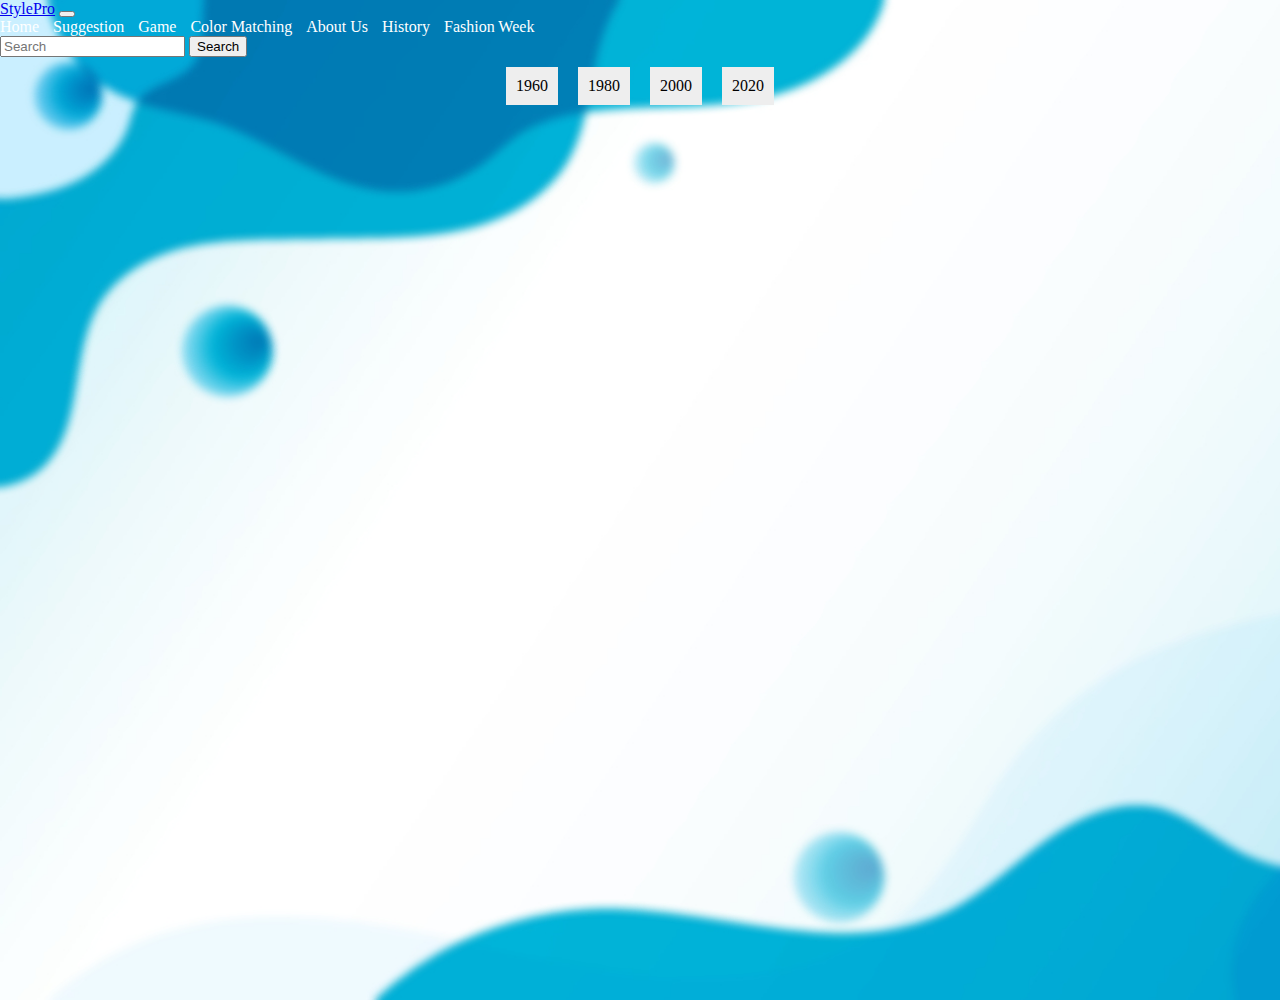
<file: tarihce.html>
<!DOCTYPE html>
<html lang="en">
<head>
    <meta charset="UTF-8">
    <meta http-equiv="X-UA-Compatible" content="IE=edge">
    <meta name="viewport" content="width=device-width, initial-scale=1.0">
    <script src="https://code.jquery.com/jquery-3.6.0.min.js"></script>
    <link href="https://cdn.jsdelivr.net/npm/bootstrap@5.3.0/dist/css/bootstrap.min.css" rel="stylesheet" integrity="sha384-9ndCyUaIbzAi2FUVXJi0CjmCapSmO7SnpJef0486qhLnuZ2cdeRhO02iuK6FUUVM" crossorigin="anonymous">
    <title>tarihce</title>
    <link rel="stylesheet" href="csscodes/history.css">
</head>
<style>

</style>
<body>
  <nav class="navbar navbar-expand-lg bg-body-tertiary bg-primary" data-bs-theme="dark">
    <div class="container-fluid">
      <a class="navbar-brand" href="#">StylePro</a>
      <button class="navbar-toggler" type="button" data-bs-toggle="collapse" data-bs-target="#navbarSupportedContent" aria-controls="navbarSupportedContent" aria-expanded="false" aria-label="Toggle navigation">
        <span class="navbar-toggler-icon"></span>
      </button>
      <div class="collapse navbar-collapse" id="navbarSupportedContent">
        <ul class="navbar-nav me-auto mb-2 mb-lg-0">
          <li class="nav-item">
            <a class="nav-link" aria-current="page" href="index.html">Home</a>
          </li>
          <li class="nav-item">
            <a class="nav-link" href="choices.html">Suggestion</a>
          </li>
          <li class="nav-item">
            <a class="nav-link" href="game1.html">Game</a>
          </li>
          <li class="nav-item">
            <a class="nav-link" href="ColorMatching.html">Color Matching</a>
          </li>
          <li class="nav-item">
            <a class="nav-link" href="aboutus.html">About Us</a>
          </li>
          <li class="nav-item">
            <a class="nav-link active" href="tarihce.html">History</a>
          </li>
          <li class="nav-item">
            <a class="nav-link" href="fashionweek.html">Fashion Week</a>
          </li>
        </ul>
        <form class="d-flex" role="search">
          <input class="form-control me-2" type="search" placeholder="Search" aria-label="Search">
          <button class="btn btn-outline-success" type="submit">Search</button>
        </form>
      </div>
    </div>
  </nav>

    <div class="calendar">
        <div class="year">
          <div class="year-item 1 year-item-1">1960</div>
          <div class="year-item 2 year-item-2">1980</div>
          <div class="year-item 3 year-item-3">2000</div>
          <div class="year-item 4 year-item-4">2020</div>
        </div>
        <div class="photos">
            <div class="ph">
                <img id="photo-1960" src="image/tarihce/60s.jpg" alt="1960 Photo"/>
                <div class="card w-75 mb-3 text-center" id="infos1">
                  <div class="card-body">
                    <h5 class="card-title">1960</h5>
                    <p class="card-text"> Knee-length or above-the-knee hemlines were used and thin pleated skirts and straight-front thick pleated skirts were preferred.
                      With the influence of the hippie movement, floral patterns were used a lot.
                      In this period, knee-high socks were used a lot. These beautiful and long, patterned or solid color socks are one of the most colorful trends of the period.</p>
                    <a href="banner.html" class="btn btn-primary" id="go">Go to Banner</a>
                  </div>
                </div>
            </div>
            <div class="ph">
                <img id="photo-1980" src="image/tarihce/80s.jpg" alt="1980 Photo" />
                <div class="card w-75 mb-3 text-center" id="infos2">
                  <div class="card-body">
                    <h5 class="card-title">1980</h5>
                    <p class="card-text">Vivid colors were frequently used in women's fashion in the 80s. It has not been avoided to use many colors in the same combination without seeking a certain harmony.
                      In this period, when aerobics were also in fashion, colorful tights were preferred. T-shirts in vibrant colors and eye-catching accessories complemented the tights..</p>
                    <a href="banner.html" class="btn btn-primary" id="go">Go to Banner</a>
                  </div>
                </div>
            </div>
            <div class="ph">
                <img id="photo-2000" src="image/tarihce/00s.jpg" alt="2000 Photo" />
                <div class="card w-75 mb-3 text-center" id="infos3">
                  <div class="card-body">
                    <h5 class="card-title">2000</h5>
                    <p class="card-text">The fashion of the 2000s reflected an era full of diversity and energy, influenced by popular culture. With the denim over denim trend and the popularization of tracksuits in the early periods, low-waist jeans and velvet suits became common items in wardrobes.</p>
                    <a href="banner.html" class="btn btn-primary" id="go">Go to Banner</a>
                  </div>
                </div>
            </div>
            <div class="ph">
                <img id="photo-2020" src="image/tarihce/20s.jpg" alt="2020 Photo"/>
                <div class="card w-75 mb-3 text-center" id="infos4">
                  <div class="card-body">
                    <h5 class="card-title">2020</h5>
                    <p class="card-text">2020 has been a year where various trends in fashion came together. This year, comfort and functionality were at the forefront. Due to the pandemic, with the increase in the time spent at home, comfortable clothing and home style have gained importance. Tracksuits, overalls and sneakers were among the commonly preferred items in daily wear.</p>
                    <a href="banner.html" class="btn btn-primary" id="go">Go to Banner</a>
                  </div>
                </div>
            </div>
        </div>
      </div>
      <script src="https://cdn.jsdelivr.net/npm/bootstrap@5.3.0/dist/js/bootstrap.bundle.min.js" integrity="sha384-geWF76RCwLtnZ8qwWowPQNguL3RmwHVBC9FhGdlKrxdiJJigb/j/68SIy3Te4Bkz" crossorigin="anonymous"></script>
      <script src="jscodes/history.js"></script>
</body>
</html>
</file>
<file: csscodes/banner.css>
* {
    margin:0;
    padding:0;
 }
 
 
 body {
    font-family: "Century Gothic";
    background: url(../image/background.jpg);
    background-repeat: no-repeat;
    background-size: cover;
 }

 #head{
   width: 80%;
   height: 600px;
   background-color: #98dcfc;
   margin: 20px auto;
   background: url(../image/banner/bannerimg.jpeg);
   background-repeat: no-repeat;
   background-size: cover;
   border-radius: 30px;
   box-shadow: 2px 2px 10px 2px rgb(146, 222, 255);
   position: relative;
 }

 #cardinfo{
   margin: auto;
   position: relative;
   top: 200px;
   background-color:#effaff;
 }

 #cardinfo:hover{
   background-color:#d7f2ff;
 }
 
 .cont{
    width: 100%;
    height: 100%;
    display: flex;
    flex-direction: row;
    justify-content: center;
 }

 .cont div{
    flex: 50%;
    background-color:#d9f3ff;
    border-radius: 30px;
    margin: 20px;
    margin-bottom: 100px;
    transition: all ease-in 0.3s;
 }

 .cont div:hover{
   background-color:#98dcfc;
 }

 .cont img{
    background-repeat: no-repeat;
    padding-top: 20px;
    margin-top: 20px;
    margin-left: 230px;
 }
.cont h1{
    margin-top: 20px;
    font-size: 28px;
    font-weight: bold;
    text-align: center;
    color: black;
    font-family: american typewriter, serif;
}

#slides{
    margin: 0px 100px;
}

.link{
  text-decoration: none;
}

.cont div > p{
    margin-top: 15px;
    font-size: 14px;
    text-align: center;
    color: black;
    font-family: american typewriter, serif;
    padding : 20px;
}
.cont .buttonStyle{
    margin: 20px auto;
    justify-self: center;
    line-height: 40px;
    font-family: american typewriter, serif;
    color: white;
    background-color: rgb(252, 109, 56);
    border-radius: 10px;
    font-weight: bold;
    width: 120px;
    text-align: center;
    font-size: 15px;
    transition: all ease-in 0.4s;
 }

 .cont .buttonStyle:hover{
    background-color: rgb(250, 46, 10);
 }

 .form-container {
  max-width: 700px;
  margin: 20px auto;
  padding: 20px;
  background-color: #e9e9e9;
  border-radius: 5px;
}

.form-container h2 {
  text-align: center;
  margin-bottom: 20px;
}

.form-group {
  margin-bottom: 20px;
}

label {
  display: block;
  margin-bottom: 5px;
}

input,
textarea {
  width: 100%;
  padding: 10px;
  border: 1px solid #ccc;
  border-radius: 4px;
}

button[type="submit"] {
  display: block;
  width: 100%;
  padding: 10px;
  background-color: #4CAF50;
  color: #fff;
  border: none;
  border-radius: 4px;
  font-size: 16px;
  cursor: pointer;
}

button[type="submit"]:hover {
  background-color: #45a049;
}


#game{
  margin: 40px auto;
  max-width: 400px;
  display: none;
}

input,
textarea {
  width: 100%;
  padding: 10px;
  border: 1px solid #ccc;
  border-radius: 4px;
}

button[type="submit"] {
  display: block;
  width: 100%;
  padding: 10px;
  background-color: #4CAF50;
  color: #fff;
  border: none;
  border-radius: 4px;
  cursor: pointer;
}

button[type="submit"]:hover {
  background-color: #45a049;
}



#footer-container {
   background-color:#d9f3ff;
   padding: 20px;
   text-align: center;
 }
 
 #footer-container p {
   margin: 10px 0;
 }
 
 #instagram-link,
 #twitter-link {
   color: #333;
   text-decoration: underline;
 }
 
 #instagram-link:hover,
 #twitter-link:hover {
   color: #555;
 } 

 
@media screen and ( max-width: 800px) {
   #header{ display: none;}
   #headwrap{ display: none;}
   .cont { flex-direction: column;}
   .cont div { flex: 1; margin: 40px;}
   #search{ display: none;}
   .cont img{margin-left: 130px;}
}
</file>
<file: csscodes/aboutus.css>
.itms{
    height: 800px;
}

.imgs{
    height: 100%;
    object-fit: cover;
    filter: brightness(0.4);
    filter: opacity(0.5);
    filter: blur(2px);
}

.text{
    text-shadow: 2px 2px 2px black;
    color: aliceblue;
    font-size: 20px;
}

.name{
    text-shadow: 2px 2px 2px rgb(9, 69, 126);
}
</file>
<file: csscodes/choicecss.css>
body{
    background-image: url(../image/background.jpg);
    background-repeat: no-repeat;
    background-size: cover;
    color: white;
    font-family:Arial, Helvetica, sans-serif;
    text-shadow: 1px 1px 1px black;
}

#back{
    background: url(../image/login/loginimg1.jpg);
    background-repeat: no-repeat;
    background-size: cover;
    width: 800px;
    margin: 150px auto;
    position: relative;
    left: 50px;
    border-radius: 30px;
    padding-bottom: 10px;  
    box-shadow: 3px 3px 10px 2px black;  
    text-align: center;
    color: aliceblue;
}

#gobanner{
    box-shadow: rgba(0, 0, 0, 0.24) 0px 3px 8px;
    border-radius: 10px;
    padding: 15px;
    background-color: #2c789d;
    color: rgb(248, 248, 248);
}

#footer-container {
    background-color:#d9f3ff;
    padding: 20px;
    text-align: center;
  }
  
  #footer-container p {
    margin: 10px 0;
  }
  
  #instagram-link,
  #twitter-link {
    color: #333;
    text-decoration: underline;
  }
  
  #instagram-link:hover,
  #twitter-link:hover {
    color: #555;
  } 

/* For screens with minimum width 768px and maximum width 1023px */
@media (min-width: 768px) and (max-width: 1023px) {
    #back {
        padding: 10%;
    }
}

/* For screens with minimum width 1024px */
@media (min-width: 1024px) {
    #back {
        padding: 7%;
    }
}
</file>
<file: csscodes/moda.css>
body {
    font-family: "Century Gothic";
    margin: 0;
    padding: 0;
}

#cont{
    background: url(../image/background.jpg);
    background-repeat: no-repeat;
    background-size: cover;
}

header {
    padding: 20px;
    text-align: center;
    color: aliceblue;
    text-shadow: 3px 3px 2px black;
}

h1 {
    color: white;
    margin: 0;
}

section {
    padding: 40px;
}

h2 {
    color: #ff0040;
    text-align: center;
    margin-bottom: 20px;
}

.image {
    position: relative;
    display: inline-block;
    margin: 20px;
    overflow: hidden;
    left: 80px;
}

.image img {
    transition: transform 0.3s ease;
    width: 260px;
    height: 260px;
}

.image:hover img {
    transform: scale(1.1);
}

.overlay {
    position: absolute;
    bottom: 0;
    left: 0;
    right: 0;
    background-color: rgba(0, 0, 0, 0.7);
    padding: 10px;
    color: white;
    opacity: 0;
    transition: opacity 0.3s ease;
}

.overlay-content {
    transform: translateY(100%);
    transition: transform 0.3s ease;
}

.image:hover .overlay {
    opacity: 1;
}

.image:hover .overlay-content {
    transform: translateY(0);
}
</file>
<file: csscodes/suggestionMan.css>
h1{
    display: flex;
    align-items: center;
    justify-content: center;
    padding: 50px
}

body{
    font-family:Arial, Helvetica, sans-serif;
    background-color: #9791B8;
}
#box{
    
    
    padding: 20px;
    border: 2px solid black;
    background-color: #413A6B;

    box-shadow: rgba(0, 0, 0, 0.06) 0px 2px 4px 0px inset;
    border-radius: 15px;
}
</file>
<file: csscodes/suggestionWomencss.css>
h1{
    display: flex;
    align-items: center;
    justify-content: center;
    padding: 50px
   
}

body{

    background-color: #e6e6e6;
}

p{
    font-family:Arial, Helvetica, sans-serif;
  
}

text{
color: black; }
#box{
    padding: 20px;
    border: 2px solid black;
    background-color: #afb2afa3;
    box-shadow: rgba(0, 0, 0, 0.06) 0px 2px 4px 0px inset;
    border-radius: 15px;
}
</file>
<file: csscodes/history.css>
body{
    margin: 0;
    padding: 0;
    background: url(../image/background.jpg);
    background-repeat: no-repeat;
    background-size: cover;
    height: 1000px;
}
  header {
  background-color: #4bb0f3;
  color: #fff;
  padding: 20px;
  
}

nav ul {
  list-style-type: none;
  margin: 0;
  padding: 0;
}

nav ul li {
  display: inline;
  margin-right: 10px;
}

nav ul li a {
  color: #fff;
  text-decoration: none;
}
.calendar {
    padding-top: 10px;
display: flex;
flex-direction: column;
align-items: center;
}

.year {
display: flex;
justify-content: center;
margin-bottom: 20px;
}

.year-item {
margin: 0 10px;
padding: 10px;
background-color: #eee;
cursor: pointer;
}

.year-item:hover {
background-color: #ddd;
}

.photos {
display: flex;
justify-content: center;

}
.photo {
  position: relative;
  margin: 10px;
}

.caption {
  position: absolute;
  bottom: 0;
  left: 0;
  width: 100%;
  background-color: rgba(0, 0, 0, 0.7);
  color: #fff;
  padding: 10px;
  opacity: 0;
  transition: opacity 0.3s;
}

#photo-1960, #photo-1980, #photo-2000, #photo-2020{
  border-radius: 30px;
  border: 4px solid rgb(112, 213, 216);
  margin: 30px auto;
}

.photo:hover .caption {
  opacity: 1;
}
.photos img {
display: none;
max-width: 500px;
height: 500px;
}

.photos img.active {
display: block;
}
.leftp{
float: left;
margin-right: 10px;
}
.rightp{
float: right;
margin-left: 10px;
}

footer {
  background-color: #4bbef3;
  color: #fff;
  padding: 20px;
  text-align: center;
  bottom: 0;
  margin-top: 10px;
}

#infos1, #infos2, #infos3, #infos4{
  display: none;
  margin: 20px auto;
}
</file>
